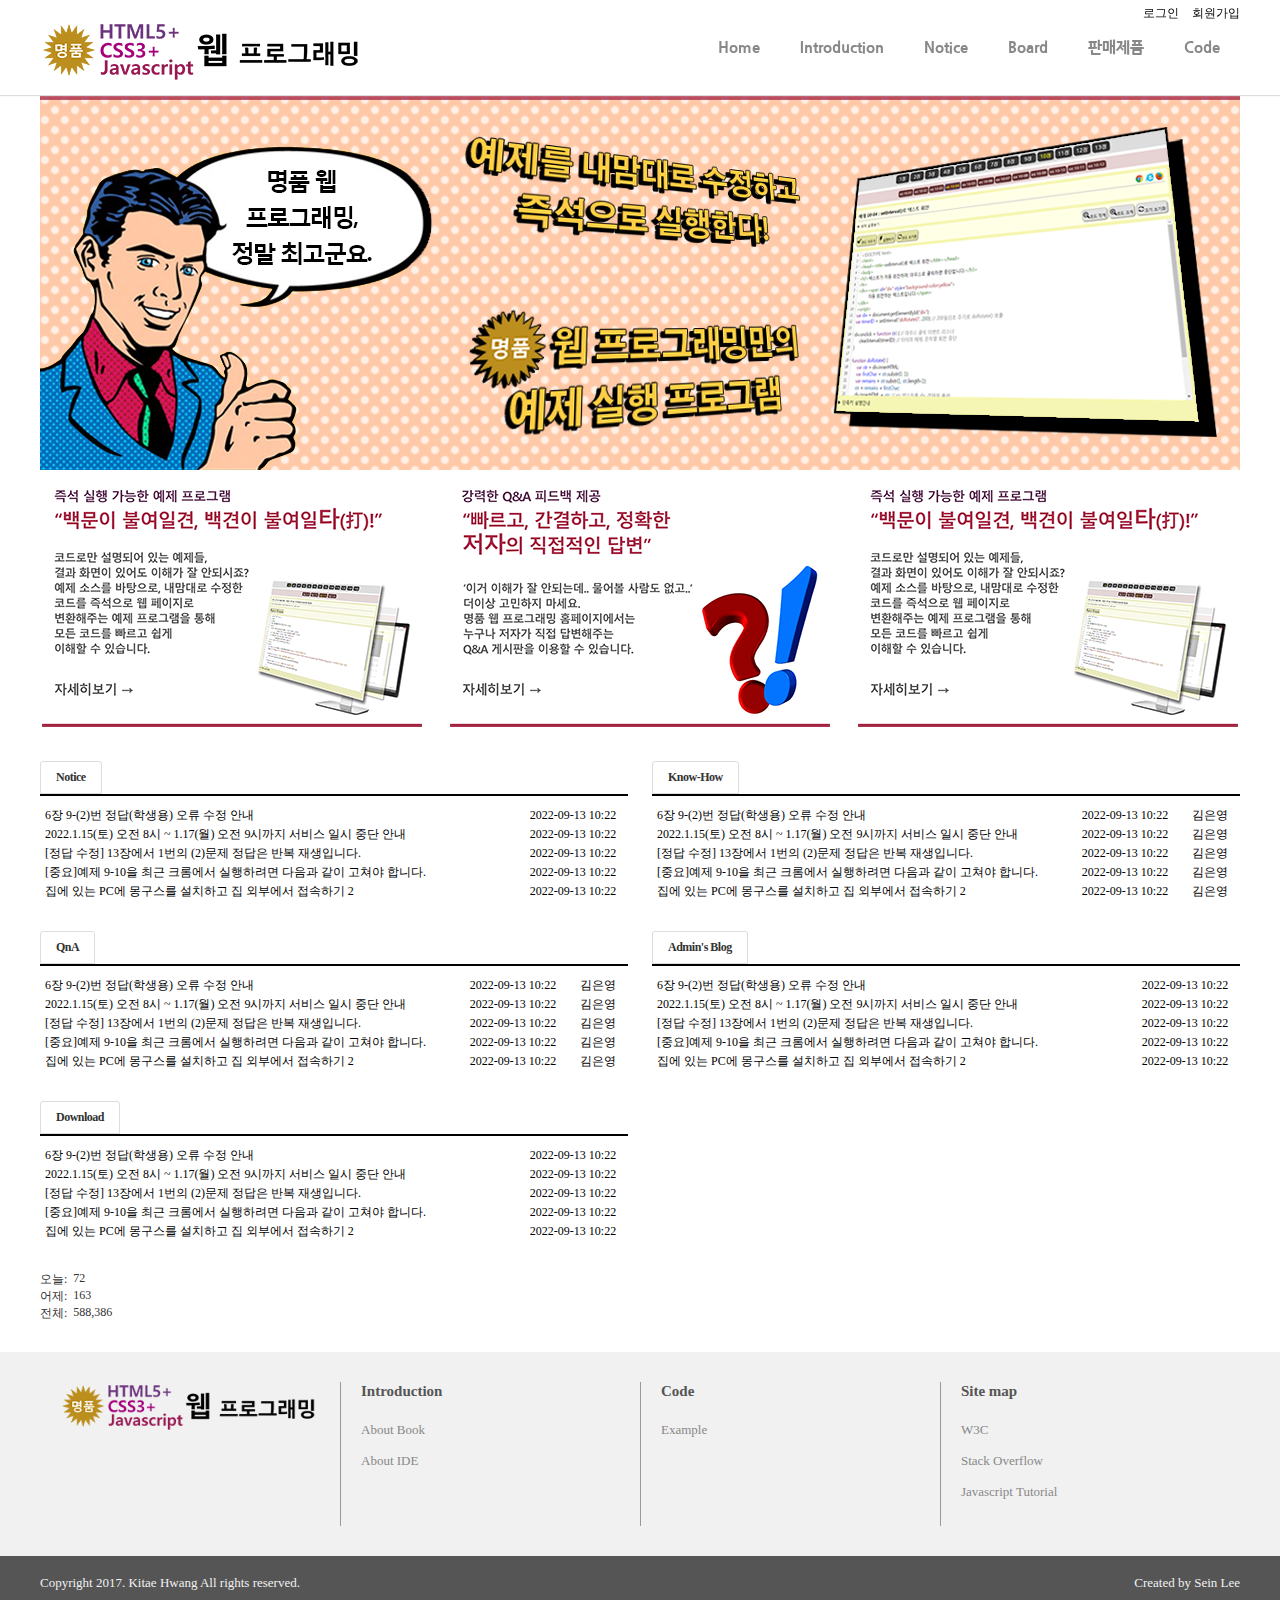
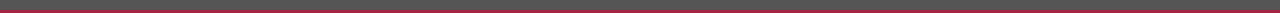
<file: index.html>
<!DOCTYPE html>
<html lang="ko">
<head>
    <meta charset="UTF-8">
    <meta name="viewport" content="width=device-width, initial-scale=1.0">
    <title>Document</title>
    <link rel="stylesheet" href="https://cdnjs.cloudflare.com/ajax/libs/font-awesome/6.4.2/css/all.min.css" integrity="sha512-z3gLpd7yknf1YoNbCzqRKc4qyor8gaKU1qmn+CShxbuBusANI9QpRohGBreCFkKxLhei6S9CQXFEbbKuqLg0DA==" crossorigin="anonymous" referrerpolicy="no-referrer" />
    <link rel="stylesheet" href="https://cdnjs.cloudflare.com/ajax/libs/animate.css/4.1.1/animate.min.css">
    <link rel="stylesheet" href="./css/index.css">
    <link rel="stylesheet" href="./css/rwd.css">
    <script src="https://cdnjs.cloudflare.com/ajax/libs/jquery/1.12.4/jquery.min.js" integrity="sha512-jGsMH83oKe9asCpkOVkBnUrDDTp8wl+adkB2D+//JtlxO4SrLoJdhbOysIFQJloQFD+C4Fl1rMsQZF76JjV0eQ==" crossorigin="anonymous" referrerpolicy="no-referrer"></script>
</head>
<body>
    
    <div class="header"></div>
    
    <section id="section" class="row">
        <article>
            <img src="./images/72c171c63822db2ffdc0c3903a0578d4.png" alt="">
        </article>
        <article class="cf">
            <div><img src="./images/하단링크3.png.png" alt=""></div>
            <div><img src="./images/하단링크2.png.png" alt=""></div>
            <div><img src="./images/하단링크3.png.png" alt=""></div>
        </article>
        <article>
            <ul class="cf">
                <li>
                    <h2><a href="#">Notice</a></h2>
                    <table>
                        <tbody>
                            <tr>
                                <td>6장 9-(2)번 정답(학생용) 오류 수정 안내</td>
                                <td>2022-09-13 10:22</td>
                            </tr>
                            <tr>
                                <td>2022.1.15(토) 오전 8시 ~ 1.17(월) 오전 9시까지 서비스 일시 중단 안내</td>
                                <td>2022-09-13 10:22</td>
                            </tr>
                            <tr>
                                <td>[정답 수정] 13장에서 1번의 (2)문제 정답은 반복 재생입니다.</td>
                                <td>2022-09-13 10:22</td>
                            </tr>
                            <tr>
                                <td>[중요]예제 9-10을 최근 크롬에서 실행하려면 다음과 같이 고쳐야 합니다.</td>
                                <td>2022-09-13 10:22</td>
                            </tr>
                            <tr>
                                <td>집에 있는 PC에 몽구스를 설치하고 집 외부에서 접속하기 2</td>
                                <td>2022-09-13 10:22</td>
                            </tr>
                        </tbody>
                    </table>
                </li>
                <li>
                    <h2><a href="#">Know-How</a></h2>
                    <table>
                        <tbody>
                            <tr>
                                <td>6장 9-(2)번 정답(학생용) 오류 수정 안내</td>
                                <td>2022-09-13 10:22</td>
                                <td>김은영</td>
                            </tr>
                            <tr>
                                <td>2022.1.15(토) 오전 8시 ~ 1.17(월) 오전 9시까지 서비스 일시 중단 안내</td>
                                <td>2022-09-13 10:22</td>
                                <td>김은영</td>
                            </tr>
                            <tr>
                                <td>[정답 수정] 13장에서 1번의 (2)문제 정답은 반복 재생입니다.</td>
                                <td>2022-09-13 10:22</td>
                                <td>김은영</td>
                            </tr>
                            <tr>
                                <td>[중요]예제 9-10을 최근 크롬에서 실행하려면 다음과 같이 고쳐야 합니다.</td>
                                <td>2022-09-13 10:22</td>
                                <td>김은영</td>
                            </tr>
                            <tr>
                                <td>집에 있는 PC에 몽구스를 설치하고 집 외부에서 접속하기 2</td>
                                <td>2022-09-13 10:22</td>
                                <td>김은영</td>
                            </tr>
                        </tbody>
                    </table>
                </li>
                <li>
                    <h2><a href="#">QnA</a></h2>
                    <table>
                        <tbody>
                            <tr>
                                <td>6장 9-(2)번 정답(학생용) 오류 수정 안내</td>
                                <td>2022-09-13 10:22</td>
                                <td>김은영</td>
                            </tr>
                            <tr>
                                <td>2022.1.15(토) 오전 8시 ~ 1.17(월) 오전 9시까지 서비스 일시 중단 안내</td>
                                <td>2022-09-13 10:22</td>
                                <td>김은영</td>
                            </tr>
                            <tr>
                                <td>[정답 수정] 13장에서 1번의 (2)문제 정답은 반복 재생입니다.</td>
                                <td>2022-09-13 10:22</td>
                                <td>김은영</td>
                            </tr>
                            <tr>
                                <td>[중요]예제 9-10을 최근 크롬에서 실행하려면 다음과 같이 고쳐야 합니다.</td>
                                <td>2022-09-13 10:22</td>
                                <td>김은영</td>
                            </tr>
                            <tr>
                                <td>집에 있는 PC에 몽구스를 설치하고 집 외부에서 접속하기 2</td>
                                <td>2022-09-13 10:22</td>
                                <td>김은영</td>
                            </tr>
                        </tbody>
                    </table>
                </li>
                <li>
                    <h2><a href="#">Admin's Blog</a></h2>
                    <table>
                        <tbody>
                            <tr>
                                <td>6장 9-(2)번 정답(학생용) 오류 수정 안내</td>
                                <td>2022-09-13 10:22</td>
                            </tr>
                            <tr>
                                <td>2022.1.15(토) 오전 8시 ~ 1.17(월) 오전 9시까지 서비스 일시 중단 안내</td>
                                <td>2022-09-13 10:22</td>
                            </tr>
                            <tr>
                                <td>[정답 수정] 13장에서 1번의 (2)문제 정답은 반복 재생입니다.</td>
                                <td>2022-09-13 10:22</td>
                            </tr>
                            <tr>
                                <td>[중요]예제 9-10을 최근 크롬에서 실행하려면 다음과 같이 고쳐야 합니다.</td>
                                <td>2022-09-13 10:22</td>
                            </tr>
                            <tr>
                                <td>집에 있는 PC에 몽구스를 설치하고 집 외부에서 접속하기 2</td>
                                <td>2022-09-13 10:22</td>
                            </tr>
                        </tbody>
                    </table>
                </li>
                <li>
                    <h2><a href="#">Download</a></h2>
                    <table>
                        <tbody>
                            <tr>
                                <td>6장 9-(2)번 정답(학생용) 오류 수정 안내</td>
                                <td>2022-09-13 10:22</td>
                            </tr>
                            <tr>
                                <td>2022.1.15(토) 오전 8시 ~ 1.17(월) 오전 9시까지 서비스 일시 중단 안내</td>
                                <td>2022-09-13 10:22</td>
                            </tr>
                            <tr>
                                <td>[정답 수정] 13장에서 1번의 (2)문제 정답은 반복 재생입니다.</td>
                                <td>2022-09-13 10:22</td>
                            </tr>
                            <tr>
                                <td>[중요]예제 9-10을 최근 크롬에서 실행하려면 다음과 같이 고쳐야 합니다.</td>
                                <td>2022-09-13 10:22</td>
                            </tr>
                            <tr>
                                <td>집에 있는 PC에 몽구스를 설치하고 집 외부에서 접속하기 2</td>
                                <td>2022-09-13 10:22</td>
                            </tr>
                        </tbody>
                    </table>
                </li>
            </ul>
        </article>
        <article>
            <dl class="cf">
                <dt>오늘:</dt>
                <dd>72</dd>
                <dt>어제:</dt>
                <dd>163</dd>
                <dt>전체:</dt>
                <dd>588,386</dd>
            </dl>
        </article>
    </section>

    <div class="footer"></div>

    <script src="./js/common.js"></script>

</body>
</html>
</file>
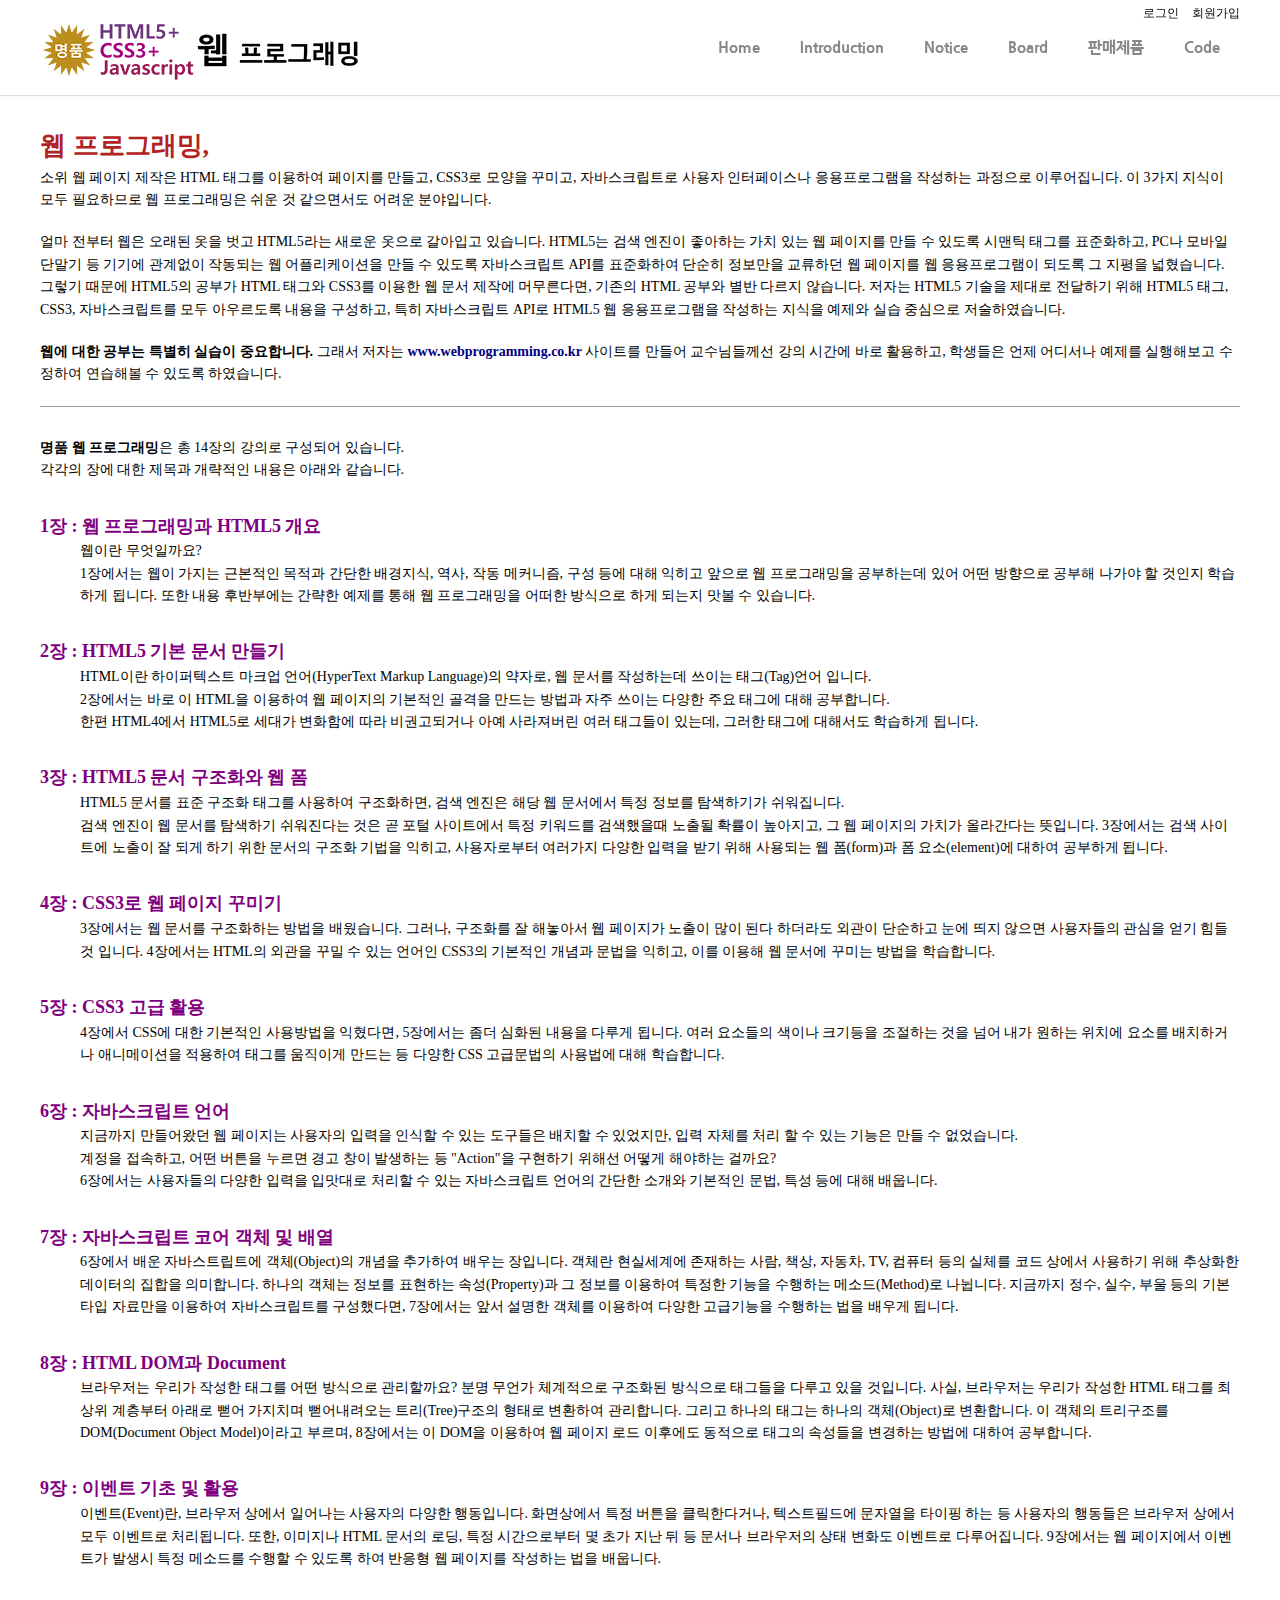
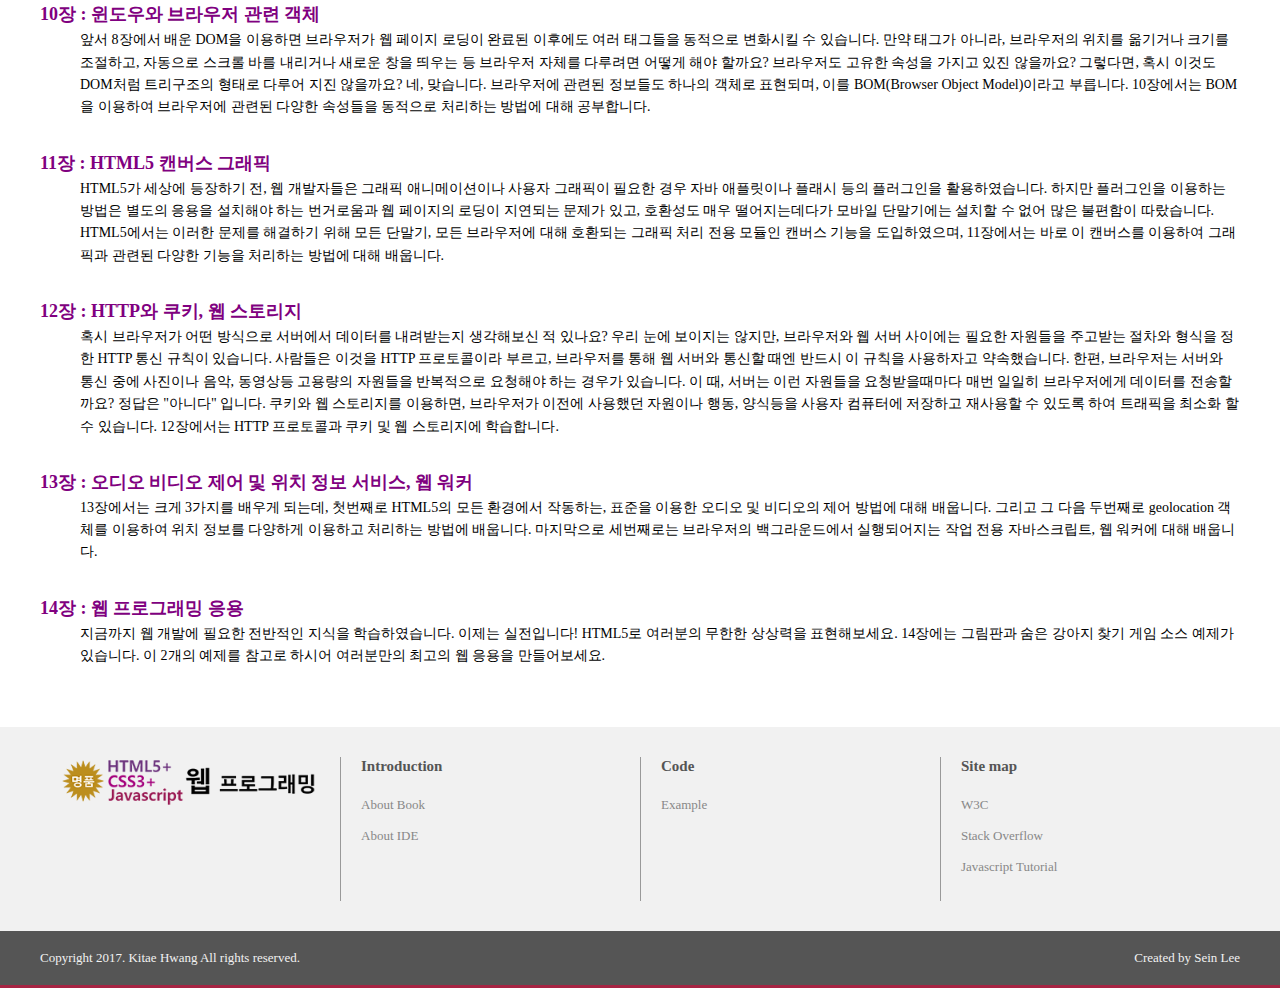
<file: aboutbook.html>
<!DOCTYPE html>
<html lang="ko">
<head>
    <meta charset="UTF-8">
    <meta name="viewport" content="width=device-width, initial-scale=1.0">
    <title>Document</title>
    <link rel="stylesheet" href="https://cdnjs.cloudflare.com/ajax/libs/font-awesome/6.4.2/css/all.min.css" integrity="sha512-z3gLpd7yknf1YoNbCzqRKc4qyor8gaKU1qmn+CShxbuBusANI9QpRohGBreCFkKxLhei6S9CQXFEbbKuqLg0DA==" crossorigin="anonymous" referrerpolicy="no-referrer" />
    <link rel="stylesheet" href="https://cdnjs.cloudflare.com/ajax/libs/animate.css/4.1.1/animate.min.css">
    <link rel="stylesheet" href="./css/index.css">
    <link rel="stylesheet" href="./css/rwd.css">
    <script src="https://cdnjs.cloudflare.com/ajax/libs/jquery/1.12.4/jquery.min.js" integrity="sha512-jGsMH83oKe9asCpkOVkBnUrDDTp8wl+adkB2D+//JtlxO4SrLoJdhbOysIFQJloQFD+C4Fl1rMsQZF76JjV0eQ==" crossorigin="anonymous" referrerpolicy="no-referrer"></script>
</head>
<body>
    
    <div class="header"></div>
    
    <section id="aboutbook" class="row">
        <article>
            <p>
                <strong>웹 프로그래밍,</strong>
            소위 웹 페이지 제작은 HTML 태그를 이용하여 페이지를 만들고, CSS3로 모양을 꾸미고, 자바스크립트로 사용자 인터페이스나 응용프로그램을 작성하는 과정으로 이루어집니다. 이 3가지 지식이 모두 필요하므로 웹 프로그래밍은 쉬운 것 같으면서도 어려운 분야입니다.
            </p>
            <p>
                얼마 전부터 웹은 오래된 옷을 벗고 HTML5라는 새로운 옷으로 갈아입고 있습니다.
                HTML5는 검색 엔진이 좋아하는 가치 있는 웹 페이지를 만들 수 있도록 시맨틱 태그를 표준화하고, PC나 모바일 단말기 등 기기에 관계없이 작동되는 웹 어플리케이션을 만들 수 있도록 자바스크립트 API를 표준화하여 단순히 정보만을 교류하던 웹 페이지를 웹 응용프로그램이 되도록 그 지평을 넓혔습니다. 그렇기 때문에 HTML5의 공부가 HTML 태그와 CSS3를 이용한 웹 문서 제작에 머무른다면, 기존의 HTML 공부와 별반 다르지 않습니다. 저자는 HTML5 기술을 제대로 전달하기 위해 HTML5 태그, CSS3, 자바스크립트를 모두 아우르도록 내용을 구성하고, 특히 자바스크립트 API로 HTML5 웹 응용프로그램을 작성하는 지식을 예제와 실습 중심으로 저술하였습니다.
            </p>
            <p>
                <strong>웹에 대한 공부는 특별히 실습이 중요합니다.</strong> 그래서 저자는 <span>www.webprogramming.co.kr</span> 사이트를 만들어 교수님들께선 강의 시간에 바로 활용하고, 학생들은 언제 어디서나 예제를 실행해보고 수정하여 연습해볼 수 있도록 하였습니다.
            </p>
        </article>
        <article>
            <p>
                <strong>명품 웹 프로그래밍</strong>은 총 14장의 강의로 구성되어 있습니다.<br>
                각각의 장에 대한 제목과 개략적인 내용은 아래와 같습니다.
            </p>
            <div>
                <div class="content">
                    <h2>1장 : 웹 프로그래밍과 HTML5 개요</h2>
                    <p><span>웹이란 무엇일까요?</span>
                        1장에서는 웹이 가지는 근본적인 목적과 간단한 배경지식, 역사, 작동 메커니즘, 구성 등에 대해 익히고 앞으로 웹 프로그래밍을 공부하는데 있어 어떤 방향으로 공부해 나가야 할 것인지 학습하게 됩니다. 또한 내용 후반부에는 간략한 예제를 통해 웹 프로그래밍을 어떠한 방식으로 하게 되는지 맛볼 수 있습니다.
                    </p>
                </div>
                <div class="content">
                    <h2>2장 : HTML5 기본 문서 만들기</h2>
                    <p><span>HTML이란 하이퍼텍스트 마크업 언어(HyperText Markup Language)의 약자로, 웹 문서를 작성하는데 쓰이는 태그(Tag)언어 입니다.</span>
                        <span>2장에서는 바로 이 HTML을 이용하여 웹 페이지의 기본적인 골격을 만드는 방법과 자주 쓰이는 다양한 주요 태그에 대해 공부합니다.</span>
                        한편 HTML4에서 HTML5로 세대가 변화함에 따라 비권고되거나 아예 사라져버린 여러 태그들이 있는데, 그러한 태그에 대해서도 학습하게 됩니다.
                    </p>
                </div>
                <div class="content">
                    <h2>3장 : HTML5 문서 구조화와 웹 폼</h2>
                    <p><span>HTML5 문서를 표준 구조화 태그를 사용하여 구조화하면, 검색 엔진은 해당 웹 문서에서 특정 정보를 탐색하기가 쉬워집니다.</span>

                        검색 엔진이 웹 문서를 탐색하기 쉬워진다는 것은 곧 포털 사이트에서 특정 키워드를 검색했을때 노출될 확률이 높아지고, 그 웹 페이지의 가치가 올라간다는 뜻입니다. 3장에서는 검색 사이트에 노출이 잘 되게 하기 위한 문서의 구조화 기법을 익히고, 사용자로부터 여러가지 다양한 입력을 받기 위해 사용되는 웹 폼(form)과 폼 요소(element)에 대하여 공부하게 됩니다.</p>
                </div>
                <div class="content">
                    <h2>4장 : CSS3로 웹 페이지 꾸미기</h2>
                    <p>3장에서는 웹 문서를 구조화하는 방법을 배웠습니다. 그러나, 구조화를 잘 해놓아서 웹 페이지가 노출이 많이 된다 하더라도 외관이 단순하고 눈에 띄지 않으면 사용자들의 관심을 얻기 힘들 것 입니다. 4장에서는 HTML의 외관을 꾸밀 수 있는 언어인 CSS3의 기본적인 개념과 문법을 익히고, 이를 이용해 웹 문서에 꾸미는 방법을 학습합니다.</p>
                </div>
                <div class="content">
                    <h2>5장 : CSS3 고급 활용</h2>
                    <p>4장에서 CSS에 대한 기본적인 사용방법을 익혔다면, 5장에서는 좀더 심화된 내용을 다루게 됩니다. 여러 요소들의 색이나 크기등을 조절하는 것을 넘어 내가 원하는 위치에 요소를 배치하거나 애니메이션을 적용하여 태그를 움직이게 만드는 등 다양한 CSS 고급문법의 사용법에 대해 학습합니다.</p>
                </div>
                <div class="content">
                    <h2>6장 : 자바스크립트 언어</h2>
                    <p><span>지금까지 만들어왔던 웹 페이지는 사용자의 입력을 인식할 수 있는 도구들은 배치할 수 있었지만, 입력 자체를 처리 할 수 있는 기능은 만들 수 없었습니다.</span>

                        <span>계정을 접속하고, 어떤 버튼을 누르면 경고 창이 발생하는 등 "Action"을 구현하기 위해선 어떻게 해야하는 걸까요?</span>
                        
                        6장에서는 사용자들의 다양한 입력을 입맛대로 처리할 수 있는 자바스크립트 언어의 간단한 소개와 기본적인 문법, 특성 등에 대해 배웁니다.</p>
                </div>
                <div class="content">
                    <h2>7장 : 자바스크립트 코어 객체 및 배열</h2>
                    <p>6장에서 배운 자바스트립트에 객체(Object)의 개념을 추가하여 배우는 장입니다. 객체란 현실세계에 존재하는 사람, 책상, 자동차, TV, 컴퓨터 등의 실체를 코드 상에서 사용하기 위해 추상화한 데이터의 집합을 의미합니다. 하나의 객체는 정보를 표현하는 속성(Property)과 그 정보를 이용하여 특정한 기능을 수행하는 메소드(Method)로 나뉩니다. 지금까지 정수, 실수, 부울 등의 기본 타입 자료만을 이용하여 자바스크립트를 구성했다면, 7장에서는 앞서 설명한 객체를 이용하여 다양한 고급기능을 수행하는 법을 배우게 됩니다.</p>
                </div>
                <div class="content">
                    <h2>8장 : HTML DOM과 Document</h2>
                    <p>브라우저는 우리가 작성한 태그를 어떤 방식으로 관리할까요? 분명 무언가 체계적으로 구조화된 방식으로 태그들을 다루고 있을 것입니다. 사실, 브라우저는 우리가 작성한 HTML 태그를 최상위 계층부터 아래로 뻗어 가지치며 뻗어내려오는 트리(Tree)구조의 형태로 변환하여 관리합니다. 그리고 하나의 태그는 하나의 객체(Object)로 변환합니다. 이 객체의 트리구조를 DOM(Document Object Model)이라고 부르며, 8장에서는 이 DOM을 이용하여 웹 페이지 로드 이후에도 동적으로 태그의 속성들을 변경하는 방법에 대하여 공부합니다.</p>
                </div>
                <div class="content">
                    <h2>9장 : 이벤트 기초 및 활용</h2>
                    <p>이벤트(Event)란, 브라우저 상에서 일어나는 사용자의 다양한 행동입니다. 화면상에서 특정 버튼을 클릭한다거나, 텍스트필드에 문자열을 타이핑 하는 등 사용자의 행동들은 브라우저 상에서 모두 이벤트로 처리됩니다. 또한, 이미지나 HTML 문서의 로딩, 특정 시간으로부터 몇 초가 지난 뒤 등 문서나 브라우저의 상태 변화도 이벤트로 다루어집니다. 9장에서는 웹 페이지에서 이벤트가 발생시 특정 메소드를 수행할 수 있도록 하여 반응형 웹 페이지를 작성하는 법을 배웁니다.</p>
                </div>
                <div class="content">
                    <h2>10장 : 윈도우와 브라우저 관련 객체</h2>
                    <p>앞서 8장에서 배운 DOM을 이용하면 브라우저가 웹 페이지 로딩이 완료된 이후에도 여러 태그들을 동적으로 변화시킬 수 있습니다. 만약 태그가 아니라, 브라우저의 위치를 옮기거나 크기를 조절하고, 자동으로 스크롤 바를 내리거나 새로운 창을 띄우는 등 브라우저 자체를 다루려면 어떻게 해야 할까요? 브라우저도 고유한 속성을 가지고 있진 않을까요? 그렇다면, 혹시 이것도 DOM처럼 트리구조의 형태로 다루어 지진 않을까요? 네, 맞습니다. 브라우저에 관련된 정보들도 하나의 객체로 표현되며, 이를 BOM(Browser Object Model)이라고 부릅니다. 10장에서는 BOM을 이용하여 브라우저에 관련된 다양한 속성들을 동적으로 처리하는 방법에 대해 공부합니다.</p>
                </div>
                <div class="content">
                    <h2>11장 : HTML5 캔버스 그래픽</h2>
                    <p>HTML5가 세상에 등장하기 전, 웹 개발자들은 그래픽 애니메이션이나 사용자 그래픽이 필요한 경우 자바 애플릿이나 플래시 등의 플러그인을 활용하였습니다. 하지만 플러그인을 이용하는 방법은 별도의 응용을 설치해야 하는 번거로움과 웹 페이지의 로딩이 지연되는 문제가 있고, 호환성도 매우 떨어지는데다가 모바일 단말기에는 설치할 수 없어 많은 불편함이 따랐습니다. HTML5에서는 이러한 문제를 해결하기 위해 모든 단말기, 모든 브라우저에 대해 호환되는 그래픽 처리 전용 모듈인 캔버스 기능을 도입하였으며, 11장에서는 바로 이 캔버스를 이용하여 그래픽과 관련된 다양한 기능을 처리하는 방법에 대해 배웁니다.</p>
                </div>
                <div class="content">
                    <h2>12장 : HTTP와 쿠키, 웹 스토리지</h2>
                    <p>혹시 브라우저가 어떤 방식으로 서버에서 데이터를 내려받는지 생각해보신 적 있나요? 우리 눈에 보이지는 않지만, 브라우저와 웹 서버 사이에는 필요한 자원들을 주고받는 절차와 형식을 정한 HTTP 통신 규칙이 있습니다. 사람들은 이것을 HTTP 프로토콜이라 부르고, 브라우저를 통해 웹 서버와 통신할 때엔 반드시 이 규칙을 사용하자고 약속했습니다. 한편, 브라우저는 서버와 통신 중에 사진이나 음악, 동영상등 고용량의 자원들을 반복적으로 요청해야 하는 경우가 있습니다. 이 때, 서버는 이런 자원들을 요청받을때마다 매번 일일히 브라우저에게 데이터를 전송할까요? 정답은 "아니다" 입니다. 쿠키와 웹 스토리지를 이용하면, 브라우저가 이전에 사용했던 자원이나 행동, 양식등을 사용자 컴퓨터에 저장하고 재사용할 수 있도록 하여 트래픽을 최소화 할 수 있습니다. 12장에서는 HTTP 프로토콜과 쿠키 및 웹 스토리지에 학습합니다.</p>
                </div>
                <div class="content">
                    <h2>13장 : 오디오 비디오 제어 및 위치 정보 서비스, 웹 워커</h2>
                    <p>13장에서는 크게 3가지를 배우게 되는데, 첫번째로 HTML5의 모든 환경에서 작동하는, 표준을 이용한 오디오 및 비디오의 제어 방법에 대해 배웁니다. 그리고 그 다음 두번째로 geolocation 객체를 이용하여 위치 정보를 다양하게 이용하고 처리하는 방법에 배웁니다. 마지막으로 세번째로는 브라우저의 백그라운드에서 실행되어지는 작업 전용 자바스크립트, 웹 워커에 대해 배웁니다.</p>
                </div>
                <div class="content">
                    <h2>14장 : 웹 프로그래밍 응용</h2>
                    <p>지금까지 웹 개발에 필요한 전반적인 지식을 학습하였습니다. 이제는 실전입니다! HTML5로 여러분의 무한한 상상력을 표현해보세요. 14장에는 그림판과 숨은 강아지 찾기 게임 소스 예제가 있습니다. 이 2개의 예제를 참고로 하시어 여러분만의 최고의 웹 응용을 만들어보세요.</p>
                </div>
            </div>
        </article>
    </section>

   <div class="footer"></div>
    
   <script src="./js/common.js"></script>
</body>
</html>
</file>
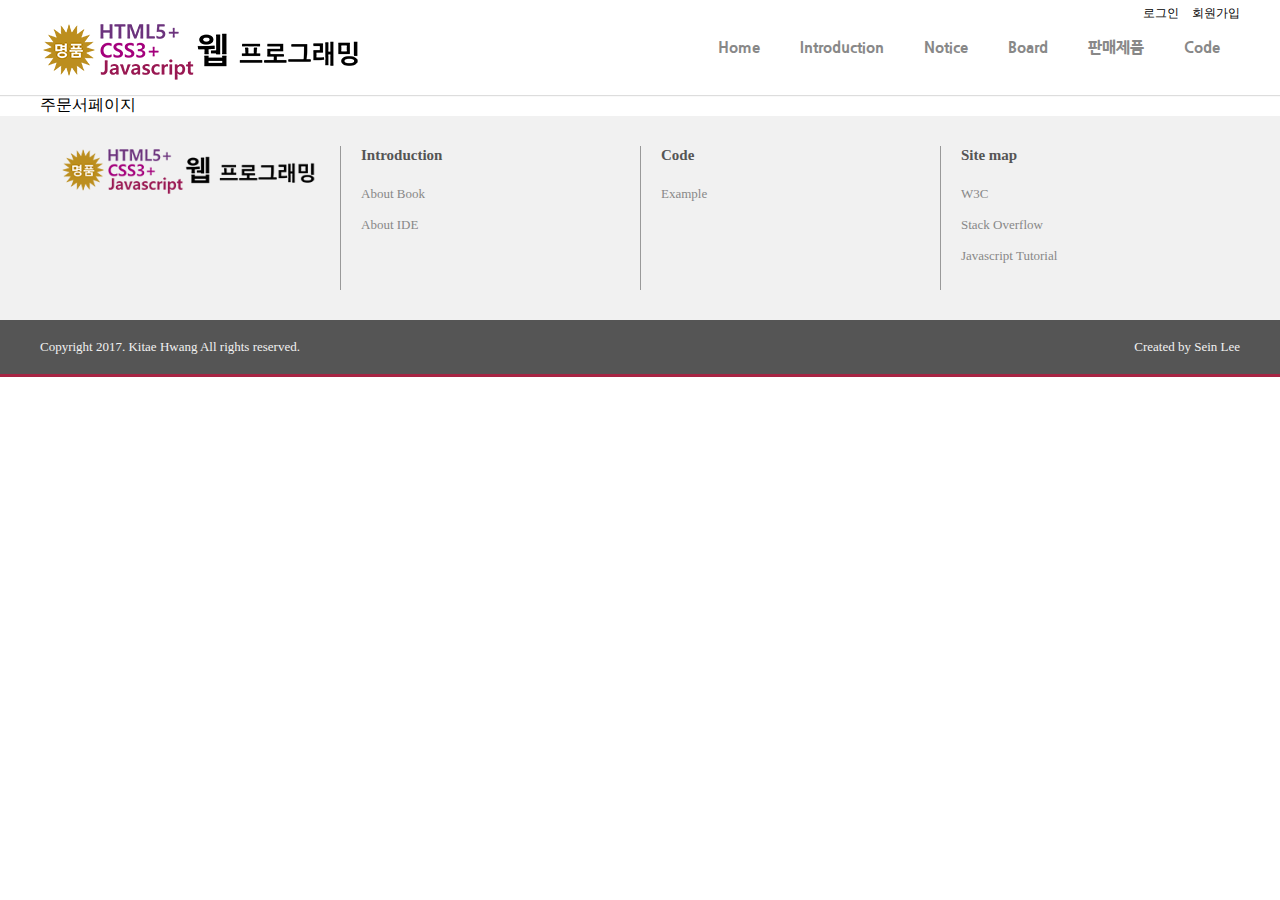
<file: buy.html>
<!DOCTYPE html>
<html lang="ko">
<head>
    <meta charset="UTF-8">
    <meta name="viewport" content="width=device-width, initial-scale=1.0">
    <title>Document</title>
    <link rel="stylesheet" href="https://cdnjs.cloudflare.com/ajax/libs/font-awesome/6.4.2/css/all.min.css" integrity="sha512-z3gLpd7yknf1YoNbCzqRKc4qyor8gaKU1qmn+CShxbuBusANI9QpRohGBreCFkKxLhei6S9CQXFEbbKuqLg0DA==" crossorigin="anonymous" referrerpolicy="no-referrer" />
    <link rel="stylesheet" href="https://cdnjs.cloudflare.com/ajax/libs/animate.css/4.1.1/animate.min.css">
    <link rel="stylesheet" href="./css/index.css">
    <link rel="stylesheet" href="./css/rwd.css">
    <script src="https://cdnjs.cloudflare.com/ajax/libs/jquery/1.12.4/jquery.min.js" integrity="sha512-jGsMH83oKe9asCpkOVkBnUrDDTp8wl+adkB2D+//JtlxO4SrLoJdhbOysIFQJloQFD+C4Fl1rMsQZF76JjV0eQ==" crossorigin="anonymous" referrerpolicy="no-referrer"></script>
</head>
<body>
    
    <div class="header"></div>

    <section class="buyBox row">
        주문서페이지
    </section>

    <div class="footer"></div>

    <script src="./js/common.js"></script>
    

</body>
</html>
</file>
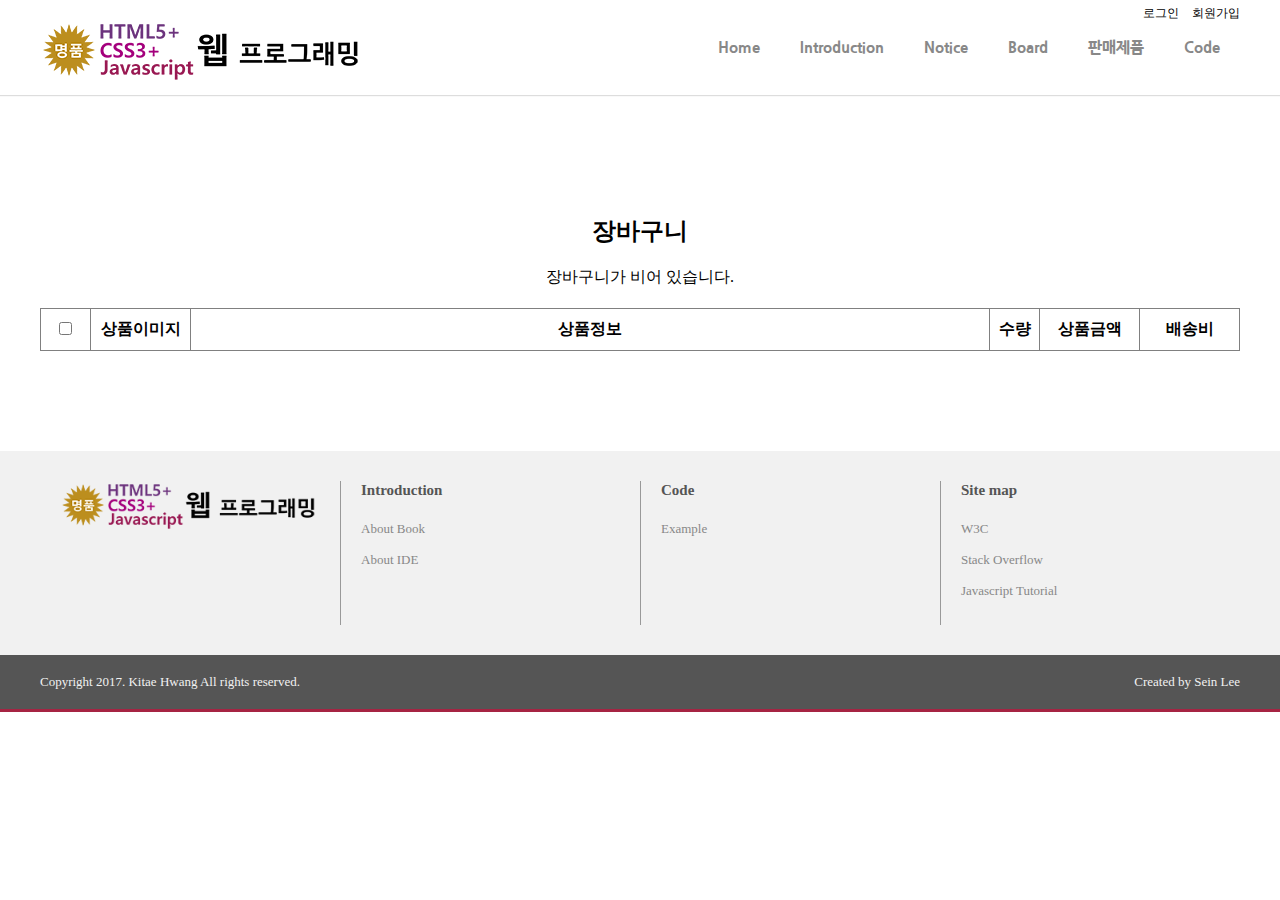
<file: cart.html>
<!DOCTYPE html>
<html lang="ko">
<head>
    <meta charset="UTF-8">
    <meta name="viewport" content="width=device-width, initial-scale=1.0">
    <title>Document</title>
    <link rel="stylesheet" href="https://cdnjs.cloudflare.com/ajax/libs/font-awesome/6.4.2/css/all.min.css" integrity="sha512-z3gLpd7yknf1YoNbCzqRKc4qyor8gaKU1qmn+CShxbuBusANI9QpRohGBreCFkKxLhei6S9CQXFEbbKuqLg0DA==" crossorigin="anonymous" referrerpolicy="no-referrer" />
    <link rel="stylesheet" href="https://cdnjs.cloudflare.com/ajax/libs/animate.css/4.1.1/animate.min.css">
    <link rel="stylesheet" href="./css/index.css">
    <link rel="stylesheet" href="./css/rwd.css">
    <script src="https://cdnjs.cloudflare.com/ajax/libs/jquery/1.12.4/jquery.min.js" integrity="sha512-jGsMH83oKe9asCpkOVkBnUrDDTp8wl+adkB2D+//JtlxO4SrLoJdhbOysIFQJloQFD+C4Fl1rMsQZF76JjV0eQ==" crossorigin="anonymous" referrerpolicy="no-referrer"></script>
</head>
<body>
    
    <div class="header"></div>

    <style>
        .cartBox { padding:100px 0; }
        .cartBox .cartInfo { text-align:center; margin:20px 0;  }
        .cartBox .cartInfo p { margin:20px 0 }
        .cartBox table col:nth-child(1) { width:50px }
        .cartBox table col:nth-child(2) { width:100px }
        .cartBox table col:nth-child(3) { width:auto }
        .cartBox table col:nth-child(4) { width:50px }
        .cartBox table col:nth-child(5) { width:100px }
        .cartBox table col:nth-child(6) { width:100px }
        .cartBox table thead th { padding:10px 0 }
        .cartBox table tbody td { padding:5px 0; text-align:center }
    </style>
    <section class="cartBox row">
        <div class="cartInfo">
            <h2>장바구니</h2>
            <p></p>
        </div>
        <table border="1">
            <colgroup>
                <col>
                <col>
                <col>
                <col>
                <col>
                <col>
            </colgroup>
            <thead>
                <tr>
                    <th><input type="checkbox"></th>
                    <th>상품이미지</th>
                    <th>상품정보</th>
                    <th>수량</th>
                    <th>상품금액</th>
                    <th>배송비</th>
                </tr>
            </thead>
        </table>
    </section>

    <div class="footer"></div>

    <script src="./js/common.js"></script>
    <script>
        let cartList = JSON.parse(localStorage.getItem("allItem"))
        let deliveryFee = 6000
        let trlist = "<tbody>"
        if (cartList) {
            cartList.forEach((value, index)=>{
                trlist += `<tr>`
                trlist += `<td><input type="checkbox"></td>`
                trlist += `<td><img src="./images/${value.photo}"></td>`
                trlist += `<td>${value.name}<br>${value.price}</td>`
                trlist += `<td>${value.quantity}</td>`
                trlist += `<td>${value.quantity*value.price}</td>`
                trlist += `<td>${deliveryFee}</td>`
                trlist += `</tr>`
            })
            trlist += `</tbody>`
            trlist += `<tfoot>`
            trlist += `<tr>`
            trlist += `<td colspan="6"></td>`
            trlist += `</tr>`
            trlist += `</tfoot>`    

            $('table tbody').remove()
            $('table tfoot').remove()
            $('table').append(trlist) 
        } else {
            $('.cartInfo p').text("장바구니가 비어 있습니다.")
        }
    </script>
    

</body>
</html>
</file>
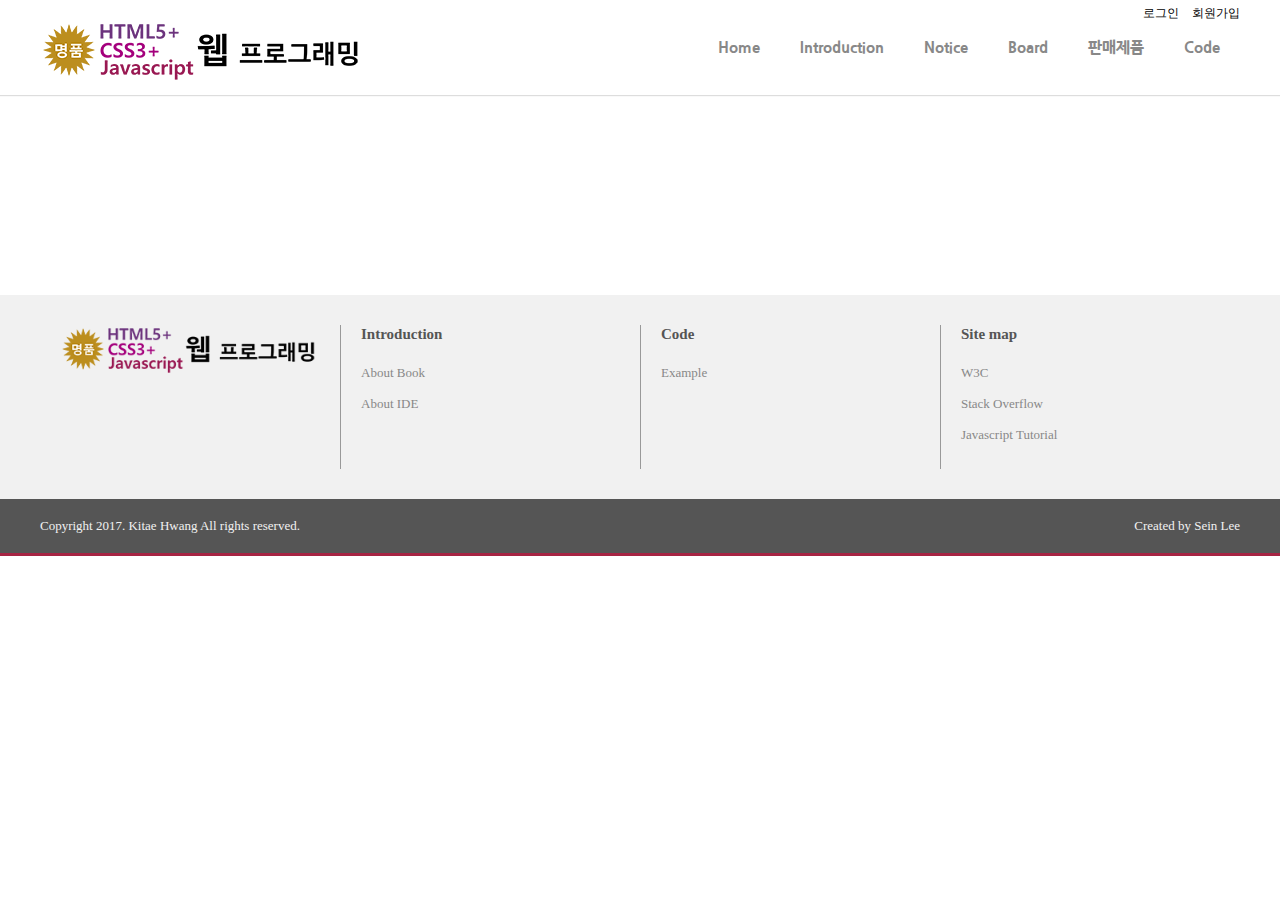
<file: detail.html>
<!DOCTYPE html>
<html lang="ko">
<head>
    <meta charset="UTF-8">
    <meta name="viewport" content="width=device-width, initial-scale=1.0">
    <title>Document</title>
    <link rel="stylesheet" href="https://cdnjs.cloudflare.com/ajax/libs/font-awesome/6.4.2/css/all.min.css" integrity="sha512-z3gLpd7yknf1YoNbCzqRKc4qyor8gaKU1qmn+CShxbuBusANI9QpRohGBreCFkKxLhei6S9CQXFEbbKuqLg0DA==" crossorigin="anonymous" referrerpolicy="no-referrer" />
    <link rel="stylesheet" href="https://cdnjs.cloudflare.com/ajax/libs/animate.css/4.1.1/animate.min.css">
    <link rel="stylesheet" href="./css/index.css">
    <link rel="stylesheet" href="./css/rwd.css">
    <script src="https://cdnjs.cloudflare.com/ajax/libs/jquery/1.12.4/jquery.min.js" integrity="sha512-jGsMH83oKe9asCpkOVkBnUrDDTp8wl+adkB2D+//JtlxO4SrLoJdhbOysIFQJloQFD+C4Fl1rMsQZF76JjV0eQ==" crossorigin="anonymous" referrerpolicy="no-referrer"></script>
</head>
<body>
    
    <div class="header"></div>
    
    <style>
        .detailBox { padding:100px 30px; }
        .infobox { display:flex; justify-content:center }
        .infobox .photo img { width:300px; margin-right:50px }
        .infobox .prdInfo table { width:auto }
        .infobox .prdInfo table col:nth-child(1) { width:100px }
        .infobox .prdInfo table col:nth-child(2) { width:auto }
        .infobox .prdInfo table td { padding:5px 0 }
        .infobox .prdInfo table tr:nth-child(4) input { display:none }
        .infobox .prdInfo table tr:nth-child(4) label { display:inline-block; 
            width:30px; text-align:center; 
            background:#999; color:#fff; 
            /* padding:5px 0; */
            height:30px; line-height:30px; 
            margin:0 5px; 
        }
        .infobox .prdInfo table tr:nth-child(4) input:checked + label {
            background:#000;
        }
        .infobox .prdInfo table tr:nth-child(5) select { width:150px; height:30px; border:1px solid #999 }
        .infobox .prdInfo .btn { margin-top:50px; text-align:center;  }
        .infobox .prdInfo .btn button { width:100px; padding:5px 0;  background:blue; color:#fff }
        .infobox .prdInfo .btn button:nth-child(2) { background:red }
        .infobox .qty__form button { width:30px; height:30px; }
        .infobox .qty__form input { width:50px; height:30px; text-align:center;}
    </style>

    <section class="detailBox row">
        <!-- <div class="infobox">
            <div class="photo">
                <img src="./images/4바 타탄 블레이저.jpg" alt="">
            </div>
            <div class="prdInfo">
                <table>
                    <colgroup>
                        <col>
                        <col>
                    </colgroup>
                    <tbody>
                        <tr>
                            <td>상품명 : </td>
                            <td>상품이름</td>
                        </tr>
                        <tr>
                            <td>가격 : </td>
                            <td>10000</td>
                        </tr>
                        <tr>
                            <td>상품설명 : </td>
                            <td>아라아라아라라라</td>
                        </tr>
                        <tr>
                            <td>사이즈 : </td>
                            <td>
                                <input type="radio" id="size1" name="size" value="S"><label for="size1">S</label>
                                <input type="radio" id="size2" name="size" value="M"><label for="size2">M</label>
                                <input type="radio" id="size3" name="size" value="L"><label for="size3">L</label>
                            </td>
                        </tr>
                        <tr>
                            <td>색상 : </td>
                            <td>
                                <select name="color" id="color">
                                    <option value="brown">brown</option>
                                    <option value="pink">pink</option>
                                </select>
                            </td>
                        </tr>
                    </tbody>
                </table>
                <div class="btn">
                    <a href="./cart.html">장바구니</a>
                    <a href="./buy.html">구매하기</a>
                </div>
            </div>
        </div> -->
    </section>

    <div class="footer"></div>

    <script src="./js/common.js"></script>
    <script>
       let temp = location.href.split("?")
       let detail = decodeURI(temp[1]).split("&")
       console.log(detail)
    //    <input type="radio" id="size1" name="size" value="S"><label for="size1">S</label>
       let option1 = detail[4].toUpperCase().split(",")
       let size = ""
       option1.forEach((value, index)=>{
           size += `<input type="radio" id="size${index}" name="size" value="${value}">`
           size += `<label for="size${index}">${value}</label>`
       })
       let option2 = detail[5].split(",")
       let color = `<select name="color" id="color">`
        color += `<option value="">색상선택</option>`
       option2.forEach(value=>color += `<option value="${value}">${value}</option>`)
       color += `</select>`
       let price = detail[1].toString().replace(/\B(?=(\d{3})+(?!\d))/g, ',')
       let infobox = `<div class="infobox">`
       infobox += `<div class="photo"><img src="./images/${detail[2]}" alt="${detail[0]}"></div>`
       infobox += `<form action="#" method="post" class="prdInfo">`
       infobox += `<table>`
       infobox += `<colgroup>`
       infobox += `<col><col>`
       infobox += `</colgroup>`
       infobox += `<tbody>`
       infobox += `<tr>`
       infobox += `<td>상품명 : </td>`
       infobox += `<td>${detail[0]}</td>`
       infobox += `</tr>`
       infobox += `<tr>`
       infobox += `<td>가격 : </td>`
       infobox += `<td>${price}</td>`
       infobox += `</tr>`
       infobox += `<tr>`
       infobox += `<td>요약설명 : </td>`
       infobox += `<td>${detail[3]}</td>`
       infobox += `</tr>`
       infobox += `<tr>`
       infobox += `<td>사이즈 : </td>`
       infobox += `<td>${size}</td>`
       infobox += `</tr>`
       infobox += `<tr>`
       infobox += `<td>색상 : </td>`
       infobox += `<td>${color}</td>`
       infobox += `</tr>`
       infobox += `<tr>`
       infobox += `<td>수량 : </td>`
       infobox += `<td>
                        <div class="qty__form">
                            <button type="button" class="qty__minus">-</button>
                            <input type="text" value="1" autocomplete="off" class="qty__input">
                            <button type="button" class="qty__plus">+</button>
                        </div>
                   </td>`
       infobox += `</tr>`
       infobox += `<tr>`
       infobox += `<td>금액 : </td>`
       infobox += `<td class="total">${price}</td>`
       infobox += `</tr>`
       infobox += `</tbody>`
       infobox += `</table>`
       infobox += `<div class="btn">`
       infobox += `<button type="submit" class="cart">장바구니</button>`
       infobox += `<button type="submit" class="buy">구매하기</button>`
       infobox += `</div>`
       infobox += `</form>`
       infobox += `</div>`
       $('.detailBox .infobox').remove()
       $('.detailBox').append(infobox)

       let quantity = 1;
       let total = 0;

        $('body').on('click', '.qty__plus', function(){
           quantity = $('.qty__input').val()
           if (quantity) {
              quantity = parseInt(quantity)
              $('.qty__input').val(++quantity)
              getTotal()
           } else {
              quantity = 1
              $('.qty__input').val(quantity)
              getTotal()
           }
           
        })
        $('body').on('click', '.qty__minus', function(){
           quantity = parseInt($('.qty__input').val())
           if (quantity>1) {
                $('.qty__input').val(--quantity)
                getTotal()
           } else {
                quantity = 1
                $('.qty__input').val(quantity)
                getTotal()
           }
        })
        $('body').on('keyup', '.qty__input', function(){
           quantity = $(this).val()
           if (quantity) {
                $(this).val(quantity)
                getTotal()
           } 
        })
        function getTotal(){
            total = quantity * detail[1]
            $('.total').text(total.toString().replace(/\B(?=(\d{3})+(?!\d))/g, ','))
        }

        $('body').on('submit', '.prdInfo', function(e){
            e.preventDefault()
            let btn_class = $(document.activeElement).attr('class');
            console.log(btn_class)
            
            let sizeValue = "";
            $('input[name="size"]').each(function(){
                if ($(this).prop('checked')) {
                    sizeValue = $(this).val()
                } 
            })
            if (!sizeValue) {
                alert("사이즈를 선택해 주세요.")
                return false;
            }

            let colorValue = $('select[name="color"]').val()
            if (!colorValue) {
                alert("색상을 선택하세요.")
                return false
            }

            let newItem = {
                name : detail[0],
                price : detail[1],
                photo : detail[2],
                size : sizeValue,
                color : colorValue,
                quantity : quantity
            }

            // console.log(newItem)
            // localStorage.setItem("item", JSON.stringify(newItem))
            let itemList = JSON.parse(localStorage.getItem("allItem"))
            if (itemList==null) {
                itemList = []
            }
            itemList.push(newItem)
            localStorage.setItem("allItem", JSON.stringify(itemList))

            if (btn_class=="cart") {
                location.href = "./cart.html"
            } else {
                location.href = "./buy.html"
            }
            
            
        })



    </script>

</body>
</html>
</file>
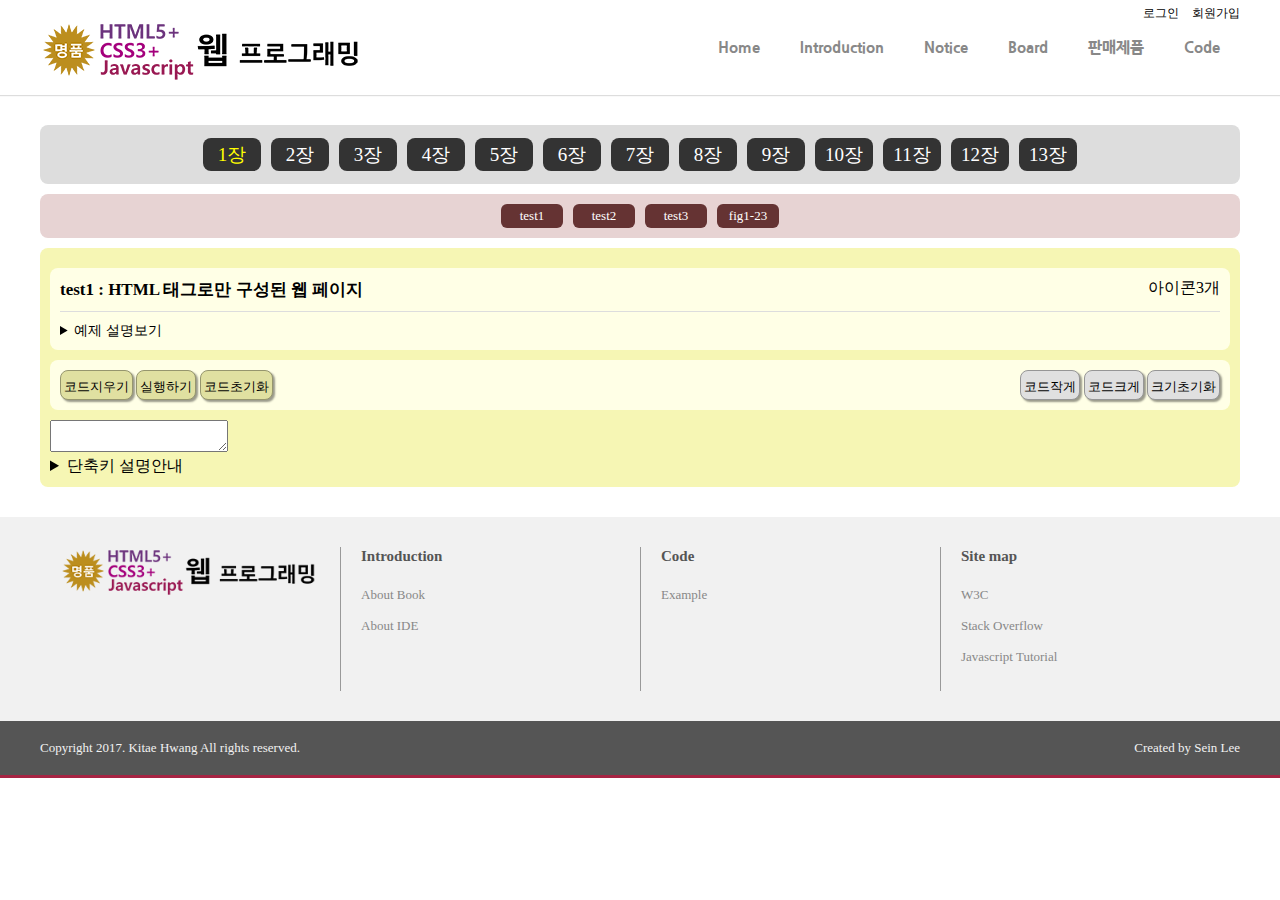
<file: example.html>
<!DOCTYPE html>
<html lang="ko">
<head>
    <meta charset="UTF-8">
    <meta name="viewport" content="width=device-width, initial-scale=1.0">
    <title>Document</title>
    <link rel="stylesheet" href="https://cdnjs.cloudflare.com/ajax/libs/font-awesome/6.4.2/css/all.min.css" integrity="sha512-z3gLpd7yknf1YoNbCzqRKc4qyor8gaKU1qmn+CShxbuBusANI9QpRohGBreCFkKxLhei6S9CQXFEbbKuqLg0DA==" crossorigin="anonymous" referrerpolicy="no-referrer" />
    <link rel="stylesheet" href="https://cdnjs.cloudflare.com/ajax/libs/animate.css/4.1.1/animate.min.css">
    <link rel="stylesheet" href="./css/index.css">
    <link rel="stylesheet" href="./css/rwd.css">
    <script src="https://cdnjs.cloudflare.com/ajax/libs/jquery/1.12.4/jquery.min.js" integrity="sha512-jGsMH83oKe9asCpkOVkBnUrDDTp8wl+adkB2D+//JtlxO4SrLoJdhbOysIFQJloQFD+C4Fl1rMsQZF76JjV0eQ==" crossorigin="anonymous" referrerpolicy="no-referrer"></script>
</head>
<body>
   
    <div class="header"></div>

    <section id="example" class="row">
        <ul class="chapter">
            <li class="active"><a href="#none">1장</a></li>
            <li><a href="#none">2장</a></li>
            <li><a href="#none">3장</a></li>
            <li><a href="#none">4장</a></li>
            <li><a href="#none">5장</a></li>
            <li><a href="#none">6장</a></li>
            <li><a href="#none">7장</a></li>
            <li><a href="#none">8장</a></li>
            <li><a href="#none">9장</a></li>
            <li><a href="#none">10장</a></li>
            <li><a href="#none">11장</a></li>
            <li><a href="#none">12장</a></li>
            <li><a href="#none">13장</a></li>
        </ul>
        <div class="subchapter">
            <ul class="active">
                <li><a href="#none">test1</a></li>
                <li><a href="#none">test2</a></li>
                <li><a href="#none">test3</a></li>
                <li><a href="#none">fig1-23</a></li>
            </ul>
            <ul>
                <li><a href="#none">test1</a></li>
                <li><a href="#none">test2</a></li>
                <li><a href="#none">test3</a></li>
                <li><a href="#none">fig1-23</a></li>
            </ul>
            <ul>
                <li><a href="#none">test1</a></li>
                <li><a href="#none">test2</a></li>
                <li><a href="#none">test3</a></li>
                <li><a href="#none">fig1-23</a></li>
            </ul>
            <ul>
                <li><a href="#none">test1</a></li>
                <li><a href="#none">test2</a></li>
                <li><a href="#none">test3</a></li>
                <li><a href="#none">fig1-23</a></li>
            </ul>
            <ul>
                <li><a href="#none">test1</a></li>
                <li><a href="#none">test2</a></li>
                <li><a href="#none">test3</a></li>
                <li><a href="#none">fig1-23</a></li>
            </ul>
            <ul>
                <li><a href="#none">test1</a></li>
                <li><a href="#none">test2</a></li>
                <li><a href="#none">test3</a></li>
                <li><a href="#none">fig1-23</a></li>
            </ul>
            <ul>
                <li><a href="#none">test1</a></li>
                <li><a href="#none">test2</a></li>
                <li><a href="#none">test3</a></li>
                <li><a href="#none">fig1-23</a></li>
            </ul>
            <ul>
                <li><a href="#none">test1</a></li>
                <li><a href="#none">test2</a></li>
                <li><a href="#none">test3</a></li>
                <li><a href="#none">fig1-23</a></li>
            </ul>
            <ul>
                <li><a href="#none">test1</a></li>
                <li><a href="#none">test2</a></li>
                <li><a href="#none">test3</a></li>
                <li><a href="#none">fig1-23</a></li>
            </ul>
            <ul>
                <li><a href="#none">test1</a></li>
                <li><a href="#none">test2</a></li>
                <li><a href="#none">test3</a></li>
                <li><a href="#none">fig1-23</a></li>
            </ul>
            <ul>
                <li><a href="#none">test1</a></li>
                <li><a href="#none">test2</a></li>
                <li><a href="#none">test3</a></li>
                <li><a href="#none">fig1-23</a></li>
            </ul>
            <ul>
                <li><a href="#none">test1</a></li>
                <li><a href="#none">test2</a></li>
                <li><a href="#none">test3</a></li>
                <li><a href="#none">fig1-23</a></li>
            </ul>
            <ul>
                <li><a href="#none">test1</a></li>
                <li><a href="#none">test2</a></li>
                <li><a href="#none">test3</a></li>
                <li><a href="#none">fig1-23</a></li>
            </ul>
        </div>
        <div class="chapterContent">
            <div id="contentBox">
                <div class="contentList active">
                    <div class="content active">
                        <div class="title">
                            <div class="cf">
                                <h2>test1 : HTML 태그로만 구성된 웹 페이지</h2>
                                <div class="icon">아이콘3개</div>
                            </div>
                            <details>
                                <summary>예제 설명보기</summary>
                                <span>
                                    문서의 구조와 내용만 담겨 있다.
                                </span>
                            </details>
                        </div>
                        <div class="buttons cf">
                            <div>
                                <button type="button">코드지우기</button>
                                <button type="button">실행하기</button>
                                <button type="button">코드초기화</button>
                            </div>
                            <div>
                                <button type="button">코드작게</button>
                                <button type="button">코드크게</button>
                                <button type="button">크기초기화</button>
                            </div>
                        </div>
                        <div class="code"><textarea class="codemirror-textarea"></textarea></div>
                    </div>
                    <div class="content">
                        <div class="title">
                            <div class="cf">
                                <h2>test1 : HTML 태그로만 구성된 웹 페이지</h2>
                                <div class="icon">아이콘3개</div>
                            </div>
                            <details>
                                <summary>예제 설명보기</summary>
                                <span>
                                    문서의 구조와 내용만 담겨 있다.
                                </span>
                            </details>
                        </div>
                        <div class="buttons cf">
                            <div>
                                <button type="button">코드지우기</button>
                                <button type="button">실행하기</button>
                                <button type="button">코드초기화</button>
                            </div>
                            <div>
                                <button type="button">코드작게</button>
                                <button type="button">코드크게</button>
                                <button type="button">크기초기화</button>
                            </div>
                        </div>
                        <div class="code">잠깐보류</div>
                    </div>
                    <div class="content">
                        <div class="title">
                            <div class="cf">
                                <h2>test1 : HTML 태그로만 구성된 웹 페이지</h2>
                                <div class="icon">아이콘3개</div>
                            </div>
                            <details>
                                <summary>예제 설명보기</summary>
                                <span>
                                    문서의 구조와 내용만 담겨 있다.
                                </span>
                            </details>
                        </div>
                        <div class="buttons cf">
                            <div>
                                <button type="button">코드지우기</button>
                                <button type="button">실행하기</button>
                                <button type="button">코드초기화</button>
                            </div>
                            <div>
                                <button type="button">코드작게</button>
                                <button type="button">코드크게</button>
                                <button type="button">크기초기화</button>
                            </div>
                        </div>
                        <div class="code">잠깐보류</div>
                    </div>
                    <div class="content">
                        <div class="title">
                            <div class="cf">
                                <h2>test1 : HTML 태그로만 구성된 웹 페이지</h2>
                                <div class="icon">아이콘3개</div>
                            </div>
                            <details>
                                <summary>예제 설명보기</summary>
                                <span>
                                    문서의 구조와 내용만 담겨 있다.
                                </span>
                            </details>
                        </div>
                        <div class="buttons cf">
                            <div>
                                <button type="button">코드지우기</button>
                                <button type="button">실행하기</button>
                                <button type="button">코드초기화</button>
                            </div>
                            <div>
                                <button type="button">코드작게</button>
                                <button type="button">코드크게</button>
                                <button type="button">크기초기화</button>
                            </div>
                        </div>
                        <div class="code">잠깐보류</div>
                    </div>
                </div>
            </div>
            <details>
                <summary>단축키 설명안내</summary>
                <span>
                    단축키 설명안내
                </span>
            </details>
        </div>
    </section>

    <div class="footer"></div>
    
    <script src="./js/common.js"></script>
</body>
</html>
</file>
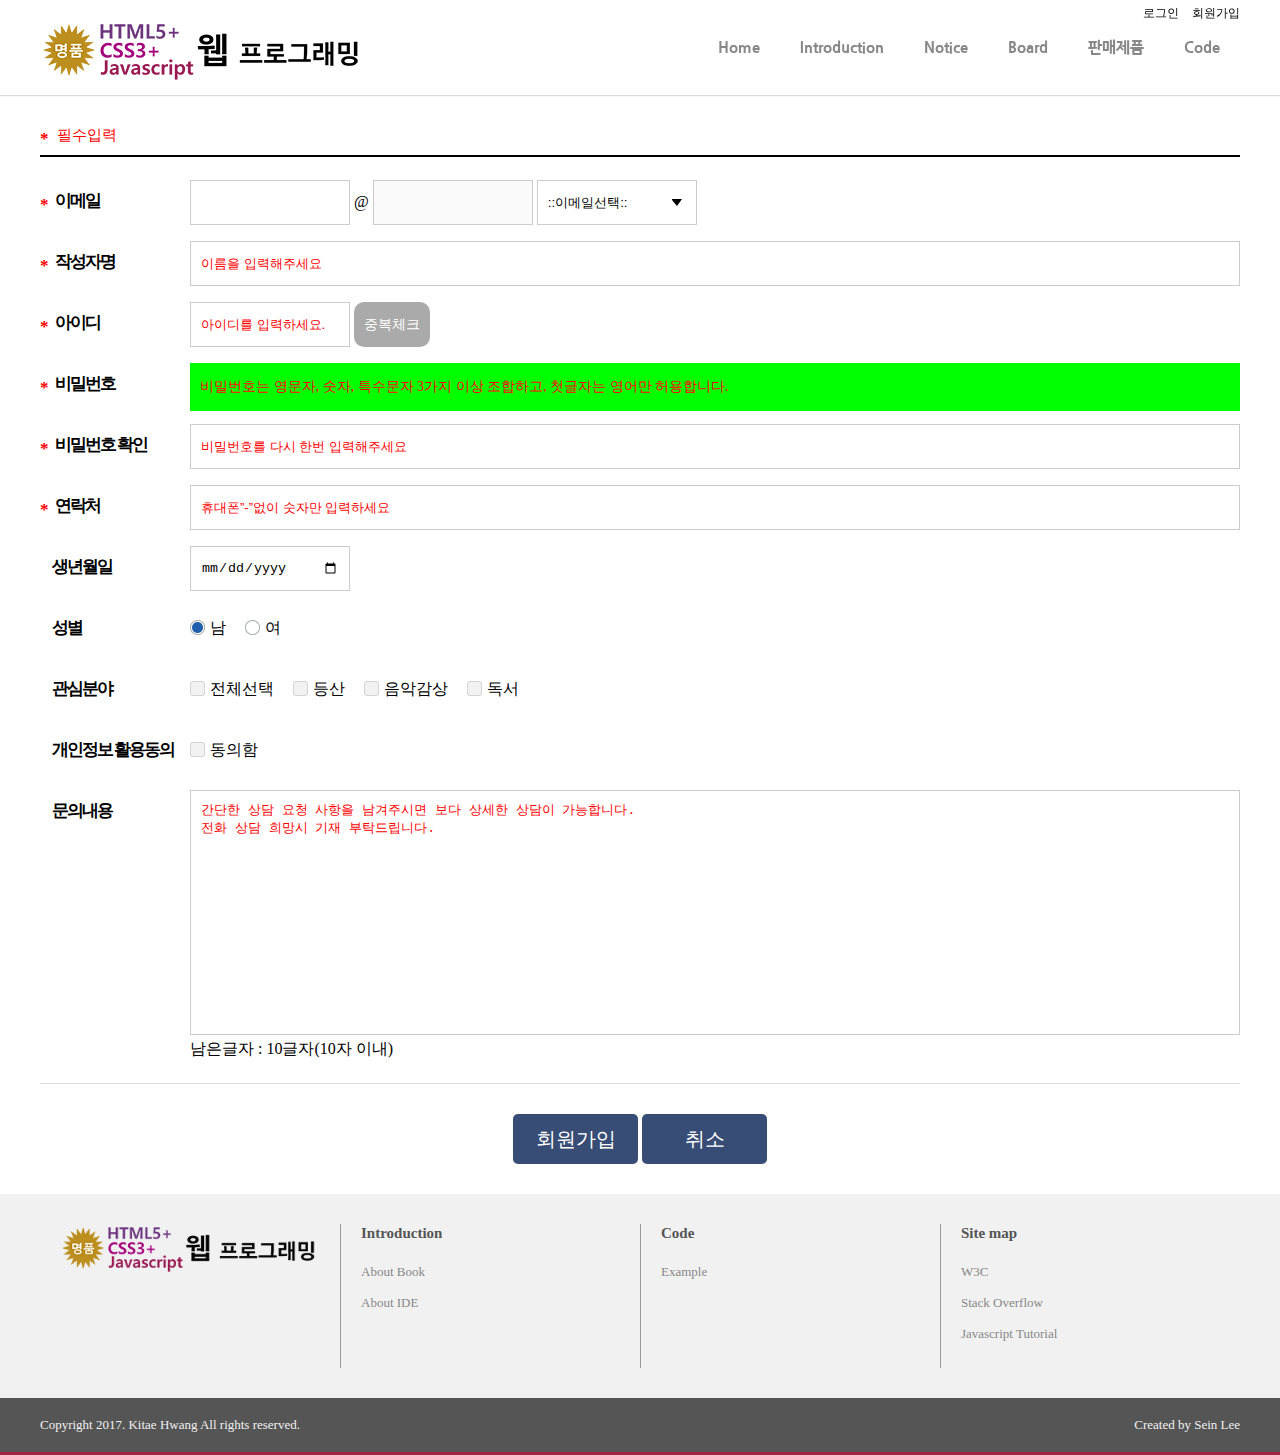
<file: join.html>
<!DOCTYPE html>
<html lang="ko">
<head>
    <meta charset="UTF-8">
    <meta name="viewport" content="width=device-width, initial-scale=1.0">
    <title>Document</title>
    <link rel="stylesheet" href="https://cdnjs.cloudflare.com/ajax/libs/font-awesome/6.4.2/css/all.min.css" integrity="sha512-z3gLpd7yknf1YoNbCzqRKc4qyor8gaKU1qmn+CShxbuBusANI9QpRohGBreCFkKxLhei6S9CQXFEbbKuqLg0DA==" crossorigin="anonymous" referrerpolicy="no-referrer" />
    <link rel="stylesheet" href="https://cdnjs.cloudflare.com/ajax/libs/animate.css/4.1.1/animate.min.css">
    <link rel="stylesheet" href="./css/index.css">
    <link rel="stylesheet" href="./css/rwd.css">
    <script src="https://cdnjs.cloudflare.com/ajax/libs/jquery/1.12.4/jquery.min.js" integrity="sha512-jGsMH83oKe9asCpkOVkBnUrDDTp8wl+adkB2D+//JtlxO4SrLoJdhbOysIFQJloQFD+C4Fl1rMsQZF76JjV0eQ==" crossorigin="anonymous" referrerpolicy="no-referrer"></script>
</head>
<body>
    
    <div class="header"></div>
    
    <section id="join" class="row">
        <form action="#" method="post" name="appForm" class="appForm" autocomplete="off">
            <fieldset>
                <legend>상담문의 입력 양식</legend>
                <p class="info_pilsoo pilsoo_item">필수입력</p>
                <ul class="app_list">
                    <li class="cf">
                        <label for="email_lbl" class="tit_lbl pilsoo_item">이메일</label>
                        <div class="app_content email_area cf">
                            <input required type="text" class="w160" id="email_lbl" title="이메일 주소" name="email_id" />
                            <span class="ico_space">@</span>
                            <input required type="text" class="w160" title="이메일 제공업체 입력" name="email_domain" id="email_domain" disabled />										
                            <select title="이메일 제공업체 목록" id="email_list">
                                <option value="title">::이메일선택::</option>
                                <option value="self">직접입력</option>
                                <option value="naver.com">naver.com</option>
                                <option value="hanmail.net">hanmail.net</option>
                            </select>
                        </div>
                    </li>
                    <li class="cf">
                        <label for="name_lbl" class="tit_lbl pilsoo_item">작성자명</label>
                        <div class="app_content"><input type="text" class="w100p" id="name_lbl" name="irum" placeholder="이름을 입력해주세요"/></div>
                    </li>
                    <li class="cf">
                        <label for="userid" class="tit_lbl pilsoo_item">아이디</label>
                        <div class="app_content">
                            <input type="text" id="userid" placeholder="아이디를 입력하세요." class="w160">
                            <a href="#" class="idcheck">중복체크</a>
                        </div>
                    </li>
                    <li class="cf">
                        <label for="pwd_lbl" class="tit_lbl pilsoo_item">비밀번호</label>
                        <div id="pwdarea" class="app_content">
                            <input type="password" class="w100p" id="pwd_lbl" name="pwd" />
                            <p class="pwdhint">비밀번호는 영문자, 숫자, 특수문자 3가지 이상 조합하고, 첫글자는 영어만 허용합니다.</p>
                        </div>
                    </li>
                    <li class="cf">
                        <label for="pwd2_lbl" class="tit_lbl pilsoo_item">비밀번호 확인</label>
                        <div class="app_content"><input type="password" class="w100p" id="pwd2_lbl" placeholder="비밀번호를 다시 한번 입력해주세요"/></div>
                    </li>
                    <li class="cf">
                        <label for="phone_lbl" class="tit_lbl pilsoo_item">연락처</label>
                        <div class="app_content"><input type="text" class="w100p" id="phone_lbl" name="phone" placeholder="휴대폰”-”없이 숫자만 입력하세요"/></div>
                    </li>
                    <li class="cf">
                        <label for="birthday" class="tit_lbl nopilsoo">생년월일</label>
                        <div class="app_content"><input type="date" class="w160" id="birthday" name="birthday"></div>
                    </li>
                    <li class="cf">
                        <span class="tit_lbl nopilsoo">성별</span>
                        <div class="app_content radio_area">
                            <input type="radio" class="css-radio" id="mmm_lbl" name="gender" value="m" checked><label for="mmm_lbl">남</label>
                            <input type="radio" class="css-radio" id="www_lbl" name="gender" value="w"><label for="www_lbl">여</label>
                        </div>
                    </li>
                    <li class="cf">
                        <span class="tit_lbl nopilsoo">관심분야</span>
                        <div id="hobbyarea" class="app_content checkbox_area">
                            <input type="checkbox" class="css-checkbox" id="hobby_all"><label for="hobby_all">전체선택</label>
                            <input type="checkbox" class="css-checkbox" id="hobby1" name="mountain"><label for="hobby1">등산</label>
                            <input type="checkbox" class="css-checkbox" id="hobby2" name="music"><label for="hobby2">음악감상</label>
                            <input type="checkbox" class="css-checkbox" id="hobby3" name="reading"><label for="hobby3">독서</label>
                        </div>
                    </li>
                    <li class="cf">
                        <span class="tit_lbl nopilsoo">개인정보 활용동의</span>
                        <div class="app_content checkbox_area">
                            <input type="checkbox" class="css-checkbox" id="agree_lbl" name="agree" value="yes"><label for="agree_lbl">동의함</label>
                        </div>
                    </li>
                    <li class="cf">
                        <label for="content_lbl" class="tit_lbl nopilsoo">문의내용</label>
                        <div class="app_content">
                            <textarea id="content_lbl" placeholder="간단한 상담 요청 사항을 남겨주시면 보다 상세한 상담이 가능합니다.&#13;&#10;전화 상담 희망시 기재 부탁드립니다." name="memo" maxlength="10"></textarea>
                            <p class="remain">남은글자 : <span>10</span>글자(10자 이내)</p>	
                        </div>
                    </li>
                </ul>
            </fieldset>
            <p class="btn_line">
                <button type="submit" class="btn">회원가입</button>
                <button type="reset" class="btn">취소</button>
            </p>
        </form>
    </section>

    <div class="footer"></div>

    <script src="./js/common.js"></script>
</body>
</html>
</file>
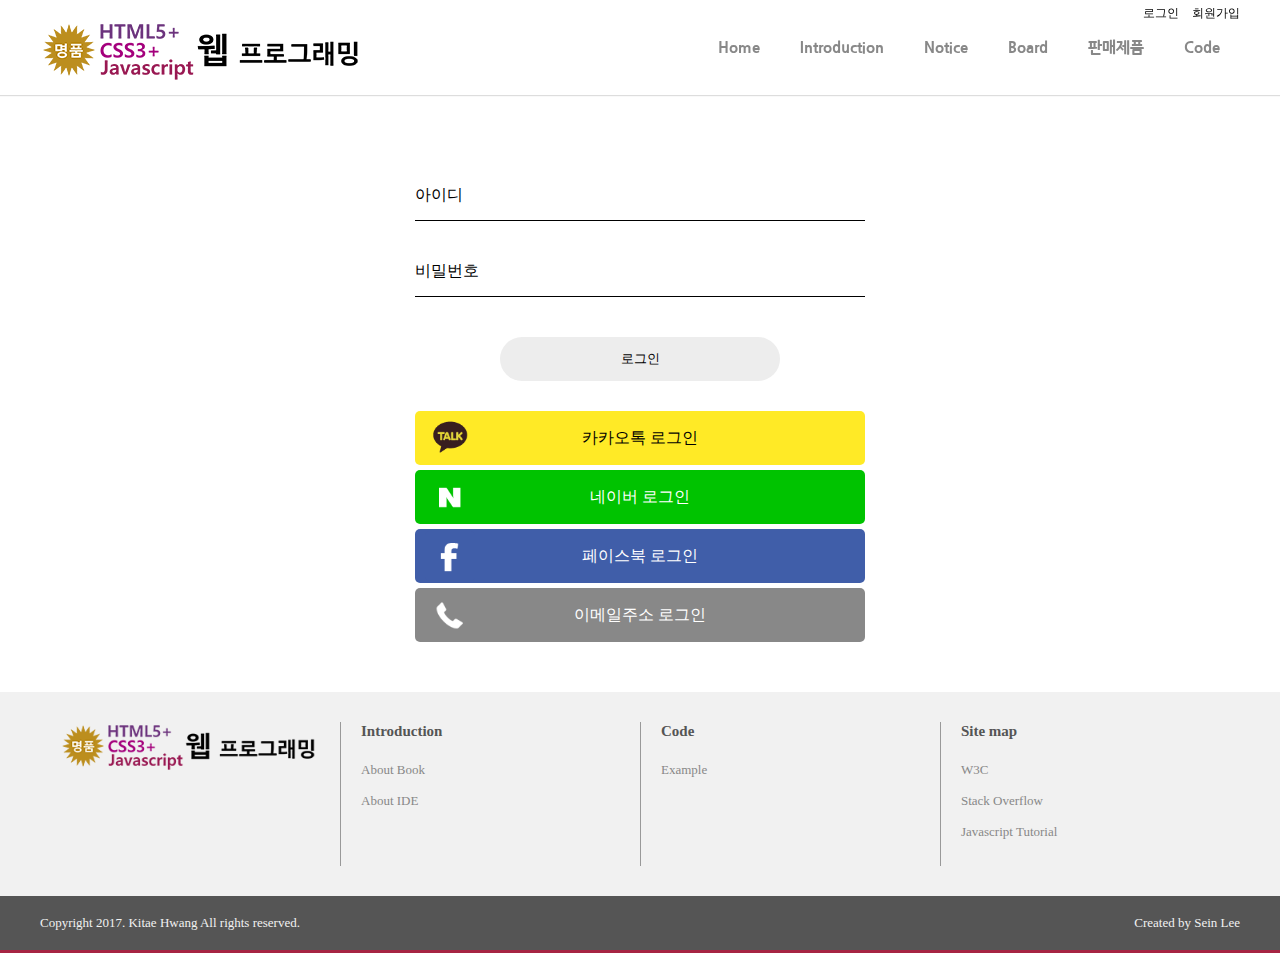
<file: login.html>
<!DOCTYPE html>
<html lang="ko">
<head>
    <meta charset="UTF-8">
    <meta name="viewport" content="width=device-width, initial-scale=1.0">
    <title>Document</title>
    <link rel="stylesheet" href="https://cdnjs.cloudflare.com/ajax/libs/font-awesome/6.4.2/css/all.min.css" integrity="sha512-z3gLpd7yknf1YoNbCzqRKc4qyor8gaKU1qmn+CShxbuBusANI9QpRohGBreCFkKxLhei6S9CQXFEbbKuqLg0DA==" crossorigin="anonymous" referrerpolicy="no-referrer" />
    <link rel="stylesheet" href="https://cdnjs.cloudflare.com/ajax/libs/animate.css/4.1.1/animate.min.css">
    <link rel="stylesheet" href="./css/index.css">
    <link rel="stylesheet" href="./css/rwd.css">
    <script src="https://cdnjs.cloudflare.com/ajax/libs/jquery/1.12.4/jquery.min.js" integrity="sha512-jGsMH83oKe9asCpkOVkBnUrDDTp8wl+adkB2D+//JtlxO4SrLoJdhbOysIFQJloQFD+C4Fl1rMsQZF76JjV0eQ==" crossorigin="anonymous" referrerpolicy="no-referrer"></script>
</head>
<body>
    
   <div class="header"></div>
    
    <section id="login" class="row">
        <div class="loginbox">
            <form action="#" method="post">
                <fieldset>
                    <legend>로그인폼</legend>
                    <div>
                        <p>
                            <label for="userid">아이디</label>
                            <input type="text" id="userid">
                        </p>
                        <p>
                            <label for="userpw">비밀번호</label>
                            <input type="password" id="userpw">
                        </p>
                    </div>
                    <div class="btn">
                        <button type="submit">로그인</button>
                    </div>
                </fieldset>
            </form>
            <ul class="sns_login">
                <li><a href="#none">카카오톡 로그인</a></li>
                <li><a href="#none">네이버 로그인</a></li>
                <li><a href="#none">페이스북 로그인</a></li>
                <li><a href="#none">이메일주소 로그인</a></li>
            </ul>
        </div>
    </section>

    <div class="footer"></div>
    
    <script src="./js/common.js"></script>
</body>
</html>
</file>
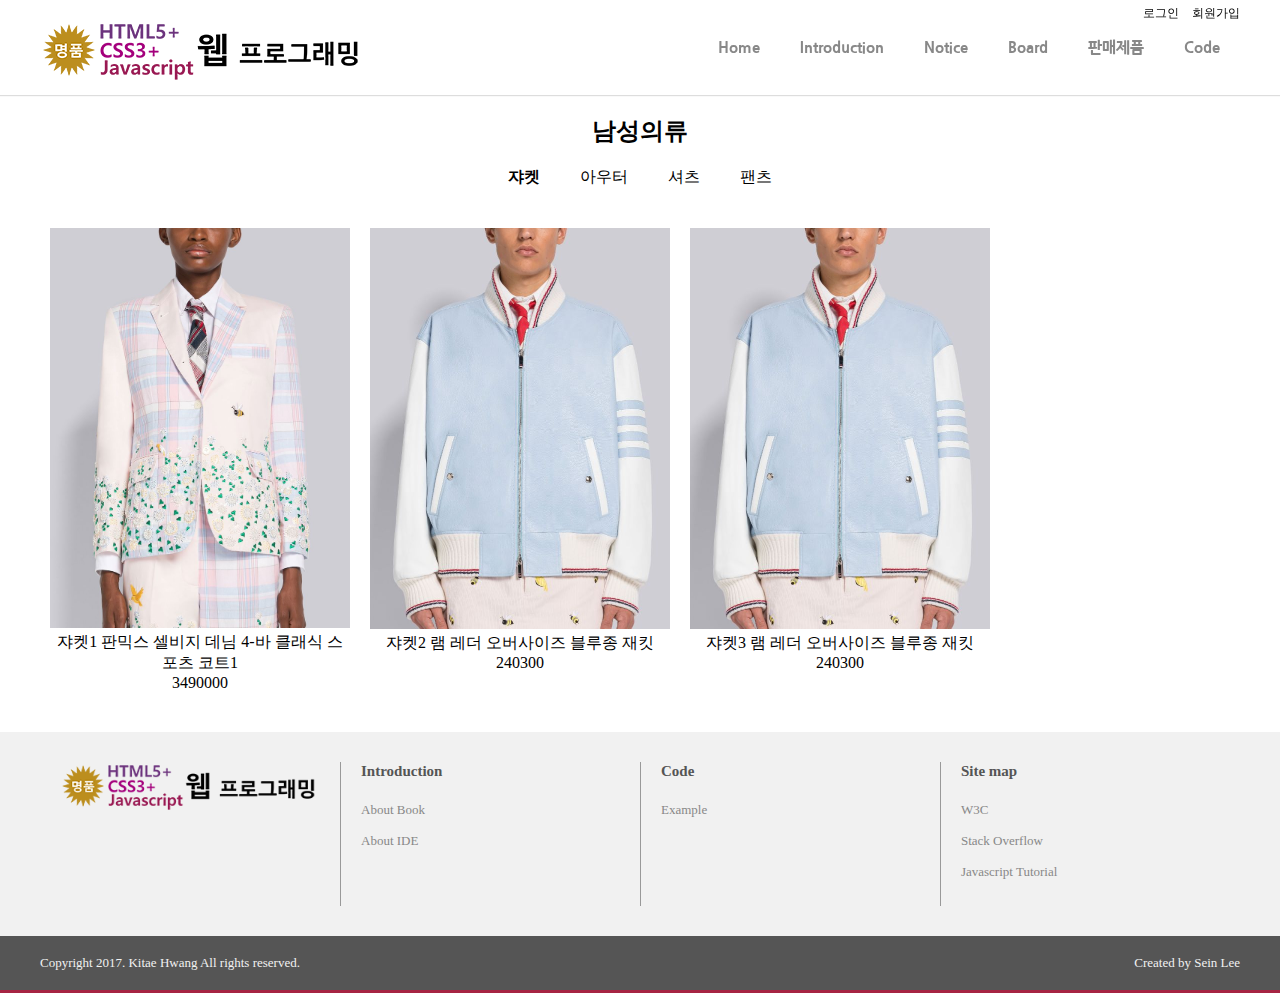
<file: man.html>
<!DOCTYPE html>
<html lang="ko">
<head>
    <meta charset="UTF-8">
    <meta name="viewport" content="width=device-width, initial-scale=1.0">
    <title>Document</title>
    <link rel="stylesheet" href="https://cdnjs.cloudflare.com/ajax/libs/font-awesome/6.4.2/css/all.min.css" integrity="sha512-z3gLpd7yknf1YoNbCzqRKc4qyor8gaKU1qmn+CShxbuBusANI9QpRohGBreCFkKxLhei6S9CQXFEbbKuqLg0DA==" crossorigin="anonymous" referrerpolicy="no-referrer" />
    <link rel="stylesheet" href="https://cdnjs.cloudflare.com/ajax/libs/animate.css/4.1.1/animate.min.css">
    <link rel="stylesheet" href="./css/index.css">
    <link rel="stylesheet" href="./css/rwd.css">
    <script src="https://cdnjs.cloudflare.com/ajax/libs/jquery/1.12.4/jquery.min.js" integrity="sha512-jGsMH83oKe9asCpkOVkBnUrDDTp8wl+adkB2D+//JtlxO4SrLoJdhbOysIFQJloQFD+C4Fl1rMsQZF76JjV0eQ==" crossorigin="anonymous" referrerpolicy="no-referrer"></script>
</head>
<body>
    
    <div class="header"></div>
    
    <section class="prdBox row">
        <div class="title">
            <h2>남성의류</h2>
        </div>
        <div class="list">
            <ul class="subcate">
                <li class="on"><a href="javascript:;">쟈켓</a></li>
                <li><a href="javascript:;">아우터</a></li>
                <li><a href="javascript:;">셔츠</a></li>
                <li><a href="javascript:;">팬츠</a></li>
            </ul>
            <div class="product">
                <!-- <ul>
                    <li>
                        <a href="./detail.html">
                            <img src="./images/네이비 울 플란넬 토널 엔지니어드 4-바 클래식 스포츠 코트.jpg" alt="">
                            <div class="info">
                                <p class="name">상품명</p>
                                <p class="price">판매가</p>
                            </div>
                        </a>
                    </li>
                </ul> -->
            </div>
        </div>
    </section>

    <div class="footer"></div>


    <script src="./js/common.js"></script>
    <script>
        let data = '';
        $.ajax({
            type:'GET',
            url:'./js/data.json',
            dataType:'json',
            success : function(rdata){
                // console.log(rdata)
                data = rdata.man
                // console.log(data)
                usedata("쟈켓")
            },
            error : function(xhr){
                alert(xhr.status+"/"+xhr.errorText)
            }
        })
    </script>
    <script src="./js/prdlist.js"></script>


</body>
</html>
</file>
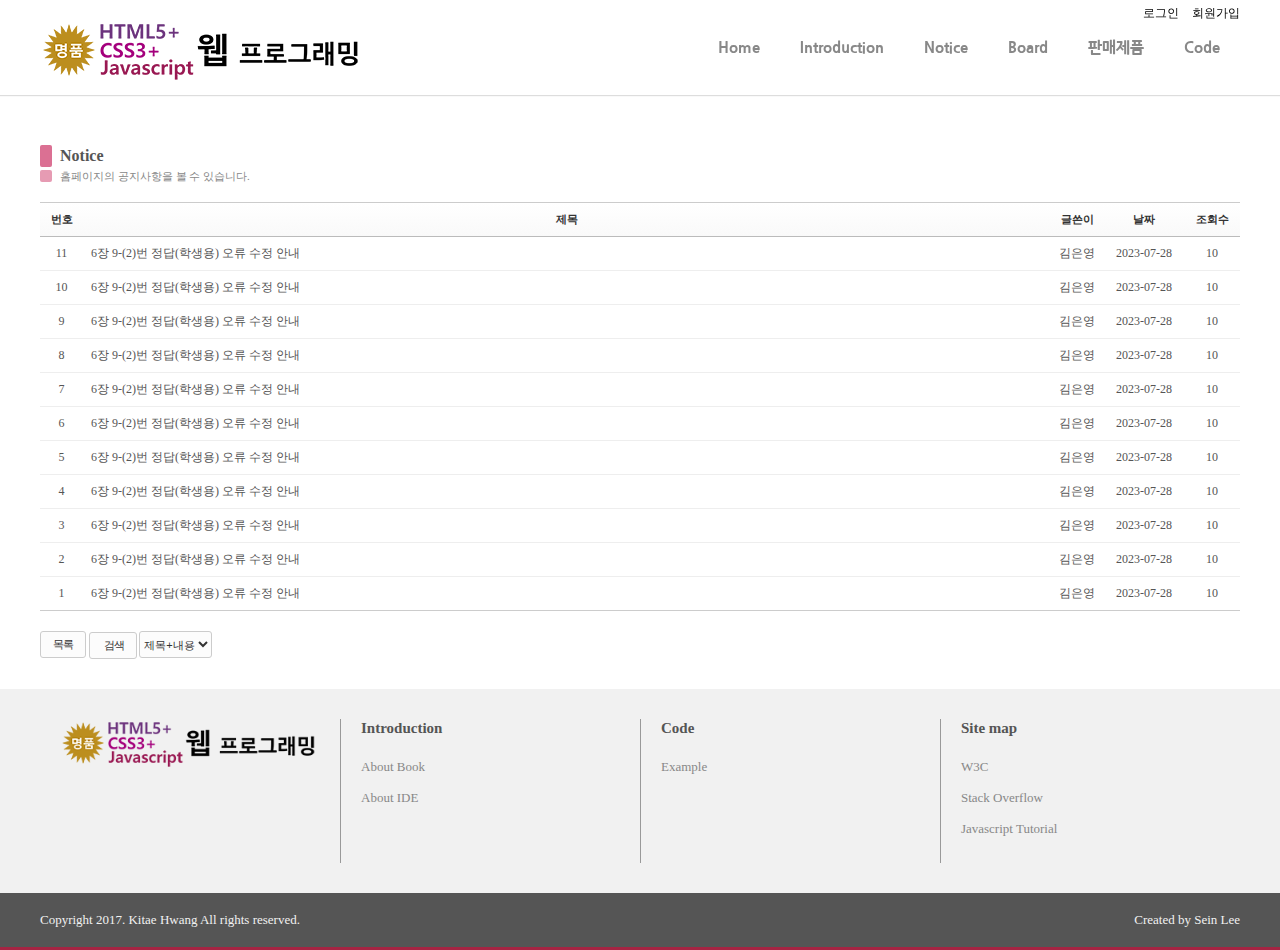
<file: notice.html>
<!DOCTYPE html>
<html lang="ko">
<head>
    <meta charset="UTF-8">
    <meta name="viewport" content="width=device-width, initial-scale=1.0">
    <title>Document</title>
    <link rel="stylesheet" href="https://cdnjs.cloudflare.com/ajax/libs/font-awesome/6.4.2/css/all.min.css" integrity="sha512-z3gLpd7yknf1YoNbCzqRKc4qyor8gaKU1qmn+CShxbuBusANI9QpRohGBreCFkKxLhei6S9CQXFEbbKuqLg0DA==" crossorigin="anonymous" referrerpolicy="no-referrer" />
    <link rel="stylesheet" href="https://cdnjs.cloudflare.com/ajax/libs/animate.css/4.1.1/animate.min.css">
    <link rel="stylesheet" href="./css/index.css">
    <link rel="stylesheet" href="./css/rwd.css">
    <script src="https://cdnjs.cloudflare.com/ajax/libs/jquery/1.12.4/jquery.min.js" integrity="sha512-jGsMH83oKe9asCpkOVkBnUrDDTp8wl+adkB2D+//JtlxO4SrLoJdhbOysIFQJloQFD+C4Fl1rMsQZF76JjV0eQ==" crossorigin="anonymous" referrerpolicy="no-referrer"></script>
</head>
<body>
    
    <div class="header"></div>
    
    <section id="notice">
        <div class="row">
            <div class="title">
                <h2><span></span>Notice</h2>
                <p><span></span>홈페이지의 공지사항을 볼 수 있습니다.</p>
            </div>
            <div class="board">
                <table>
                    <colgroup>
                        <col>
                        <col>
                        <col>
                        <col>
                        <col>
                    </colgroup>
                    <thead>
                        <tr>
                            <th>번호</th>
                            <th>제목</th>
                            <th>글쓴이</th>
                            <th>날짜</th>
                            <th>조회수</th>
                        </tr>
                    </thead>
                    <tbody>
                        <tr>
                            <td>11</td>
                            <td>6장 9-(2)번 정답(학생용) 오류 수정 안내</td>
                            <td>김은영</td>
                            <td>2023-07-28</td>
                            <td>10</td>
                        </tr>
                        <tr>
                            <td>10</td>
                            <td>6장 9-(2)번 정답(학생용) 오류 수정 안내</td>
                            <td>김은영</td>
                            <td>2023-07-28</td>
                            <td>10</td>
                        </tr>
                        <tr>
                            <td>9</td>
                            <td>6장 9-(2)번 정답(학생용) 오류 수정 안내</td>
                            <td>김은영</td>
                            <td>2023-07-28</td>
                            <td>10</td>
                        </tr>
                        <tr>
                            <td>8</td>
                            <td>6장 9-(2)번 정답(학생용) 오류 수정 안내</td>
                            <td>김은영</td>
                            <td>2023-07-28</td>
                            <td>10</td>
                        </tr>
                        <tr>
                            <td>7</td>
                            <td>6장 9-(2)번 정답(학생용) 오류 수정 안내</td>
                            <td>김은영</td>
                            <td>2023-07-28</td>
                            <td>10</td>
                        </tr>
                        <tr>
                            <td>6</td>
                            <td>6장 9-(2)번 정답(학생용) 오류 수정 안내</td>
                            <td>김은영</td>
                            <td>2023-07-28</td>
                            <td>10</td>
                        </tr>
                        <tr>
                            <td>5</td>
                            <td>6장 9-(2)번 정답(학생용) 오류 수정 안내</td>
                            <td>김은영</td>
                            <td>2023-07-28</td>
                            <td>10</td>
                        </tr>
                        <tr>
                            <td>4</td>
                            <td>6장 9-(2)번 정답(학생용) 오류 수정 안내</td>
                            <td>김은영</td>
                            <td>2023-07-28</td>
                            <td>10</td>
                        </tr>
                        <tr>
                            <td>3</td>
                            <td>6장 9-(2)번 정답(학생용) 오류 수정 안내</td>
                            <td>김은영</td>
                            <td>2023-07-28</td>
                            <td>10</td>
                        </tr>
                        <tr>
                            <td>2</td>
                            <td>6장 9-(2)번 정답(학생용) 오류 수정 안내</td>
                            <td>김은영</td>
                            <td>2023-07-28</td>
                            <td>10</td>
                        </tr>
                        <tr>
                            <td>1</td>
                            <td>6장 9-(2)번 정답(학생용) 오류 수정 안내</td>
                            <td>김은영</td>
                            <td>2023-07-28</td>
                            <td>10</td>
                        </tr>
                    </tbody>
                </table>   
            </div>
            <div class="btn">
                <a href="#">
                    <i class="fa-solid fa-bars"></i>
                    <span>목록</span>
                </a>
                <form action="#" method="post" name="searchbox" class="searchbox">
                    <fieldset>
                        <legend>검색</legend>
                        <input type="text">
                        <button type="submit"><i class="fa-solid fa-magnifying-glass"></i></button>
                        <label for="">검색</label>
                    </fieldset>
                    <fieldset>
                        <legend>검색범위</legend>
                        <select name="searchTit" id="searchTit">
                            <option value="opt1">제목+내용</option>
                            <option value="opt2">제목</option>
                            <option value="opt3">내용</option>
                            <option value="opt4">댓글</option>
                            <option value="opt5">이름</option>
                            <option value="opt6">닉네임</option>
                            <option value="opt7">아이디</option>
                            <option value="opt8">태그</option>
                        </select>
                    </fieldset>
                </form>
            </div>
        </div>
    </section>

    <div class="footer"></div>

    <script src="./js/common.js"></script>
</body>
</html>
</file>
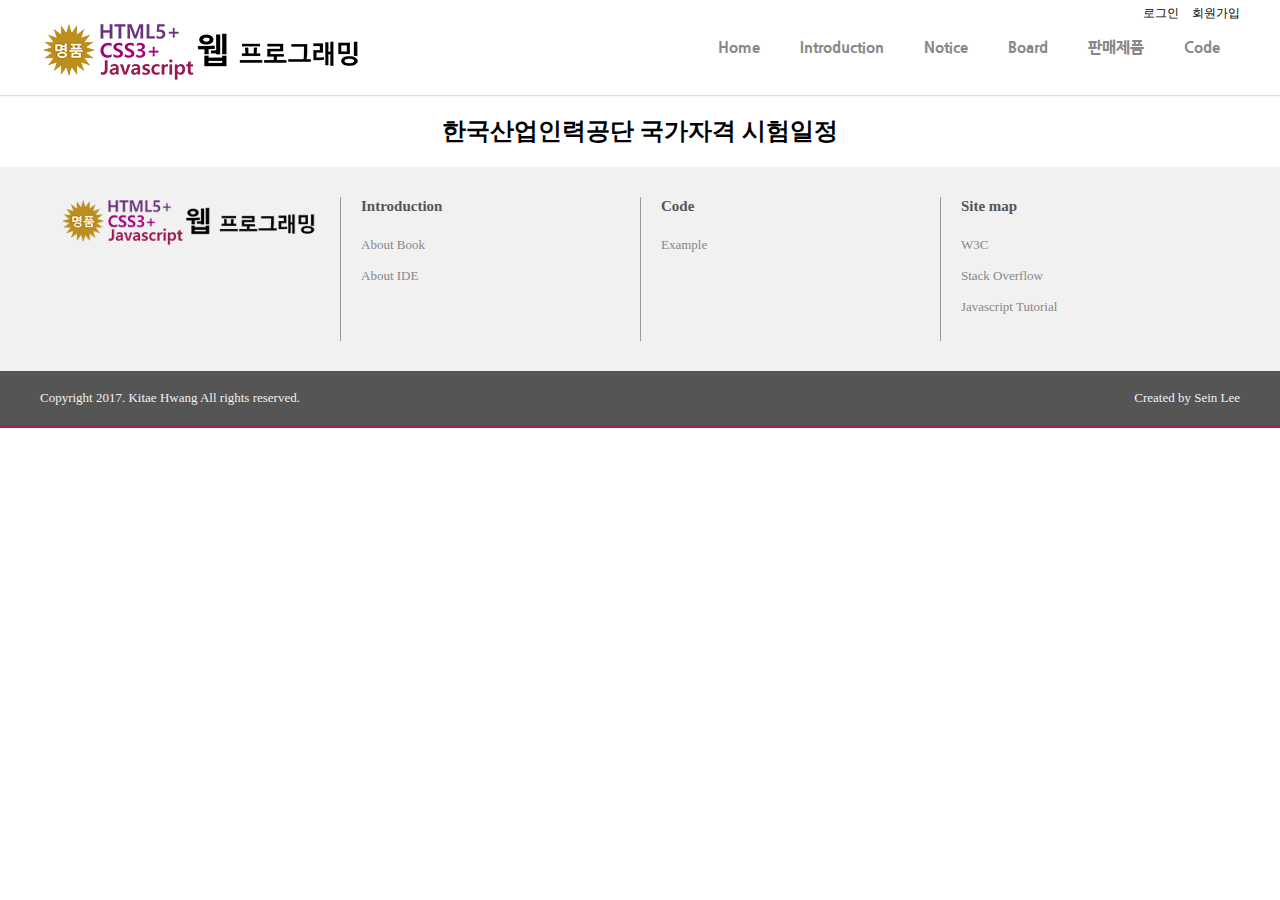
<file: schedule.html>
<!DOCTYPE html>
<html lang="ko">
<head>
    <meta charset="UTF-8">
    <meta name="viewport" content="width=device-width, initial-scale=1.0">
    <title>Document</title>
    <link rel="stylesheet" href="https://cdnjs.cloudflare.com/ajax/libs/font-awesome/6.4.2/css/all.min.css" integrity="sha512-z3gLpd7yknf1YoNbCzqRKc4qyor8gaKU1qmn+CShxbuBusANI9QpRohGBreCFkKxLhei6S9CQXFEbbKuqLg0DA==" crossorigin="anonymous" referrerpolicy="no-referrer" />
    <link rel="stylesheet" href="https://cdnjs.cloudflare.com/ajax/libs/animate.css/4.1.1/animate.min.css">
    <link rel="stylesheet" href="./css/index.css">
    <link rel="stylesheet" href="./css/rwd.css">
    <script src="https://cdnjs.cloudflare.com/ajax/libs/jquery/1.12.4/jquery.min.js" integrity="sha512-jGsMH83oKe9asCpkOVkBnUrDDTp8wl+adkB2D+//JtlxO4SrLoJdhbOysIFQJloQFD+C4Fl1rMsQZF76JjV0eQ==" crossorigin="anonymous" referrerpolicy="no-referrer"></script>
</head>
<body>
    
    <div class="header"></div>
    
    <section class="prdBox row">
        <div class="title">
            <h2>한국산업인력공단 국가자격 시험일정</h2>
        </div>
        
    </section>

    <div class="footer"></div>


    <script src="./js/common.js"></script>
    <script>
        let data = '';
        $.ajax({
            type:'GET',
            url:'https://apis.data.go.kr/B190001/localGiftsPaymentV2/paymentsV2?serviceKey=tsxcXyzF%2BXgzdg7s3iUG9BMSxzhXszdC68k9VquGWo9zq657lbmJPTjMzeWFsX5JhFXJvf8Yfgeh56Vou5hiog%3D%3D&page=1&perPage=20&cond[par_gend::EQ]=F&cond[par_ag::EQ]=02&cond[pvsn_inst_cd::EQ]=I0000001',
            dataType:'json',
            success : function(rdata){
                console.log(rdata.data)
            },
            error : function(xhr){
                alert(xhr.status+"/"+xhr.errorText)
            }
        })

       
    </script>
    


</body>
</html>
</file>
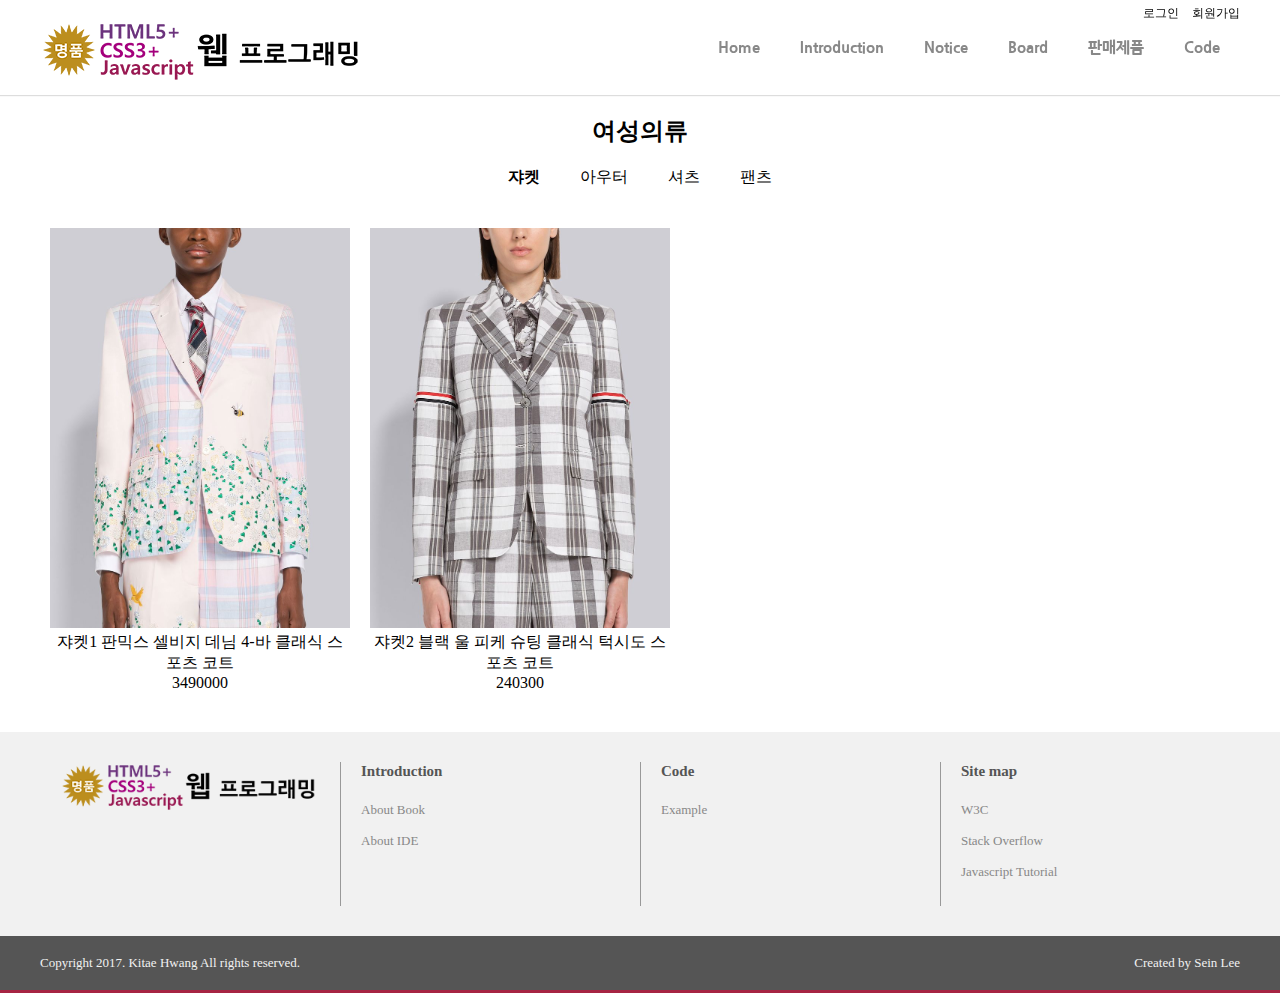
<file: woman.html>
<!DOCTYPE html>
<html lang="ko">
<head>
    <meta charset="UTF-8">
    <meta name="viewport" content="width=device-width, initial-scale=1.0">
    <title>Document</title>
    <link rel="stylesheet" href="https://cdnjs.cloudflare.com/ajax/libs/font-awesome/6.4.2/css/all.min.css" integrity="sha512-z3gLpd7yknf1YoNbCzqRKc4qyor8gaKU1qmn+CShxbuBusANI9QpRohGBreCFkKxLhei6S9CQXFEbbKuqLg0DA==" crossorigin="anonymous" referrerpolicy="no-referrer" />
    <link rel="stylesheet" href="https://cdnjs.cloudflare.com/ajax/libs/animate.css/4.1.1/animate.min.css">
    <link rel="stylesheet" href="./css/index.css">
    <link rel="stylesheet" href="./css/rwd.css">
    <script src="https://cdnjs.cloudflare.com/ajax/libs/jquery/1.12.4/jquery.min.js" integrity="sha512-jGsMH83oKe9asCpkOVkBnUrDDTp8wl+adkB2D+//JtlxO4SrLoJdhbOysIFQJloQFD+C4Fl1rMsQZF76JjV0eQ==" crossorigin="anonymous" referrerpolicy="no-referrer"></script>
</head>
<body>
    
    <div class="header"></div>
    
    <section class="prdBox row">
        <div class="title">
            <h2>여성의류</h2>
        </div>
        <div class="list">
            <ul class="subcate">
                <li class="on"><a href="javascript:;">쟈켓</a></li>
                <li><a href="javascript:;">아우터</a></li>
                <li><a href="javascript:;">셔츠</a></li>
                <li><a href="javascript:;">팬츠</a></li>
            </ul>
            <div class="product">
                <!-- <ul>
                    <li>
                        <a href="./detail.html">
                            <img src="./images/네이비 울 플란넬 토널 엔지니어드 4-바 클래식 스포츠 코트.jpg" alt="">
                            <div class="info">
                                <p class="name">상품명</p>
                                <p class="price">판매가</p>
                            </div>
                        </a>
                    </li>
                </ul> -->
            </div>
        </div>
    </section>

    <div class="footer"></div>


    <script src="./js/common.js"></script>
    <script>
        let data = '';
        $.ajax({
            type:'GET',
            url:'./js/data.json',
            dataType:'json',
            success : function(rdata){
                // console.log(rdata.woman)
                data = rdata.woman
                usedata("쟈켓")
            },
            error : function(xhr){
                alert(xhr.status+"/"+xhr.errorText)
            }
        })
    </script>
    <script src="./js/prdlist.js"></script>


</body>
</html>
</file>
<file: css/index.css>
@charset "utf-8";
@import url('https://fonts.googleapis.com/css2?family=Nanum+Gothic&display=swap');
* { padding:0; margin:0; box-sizing:border-box }
ul, ol { list-style: none; }
a { text-decoration:none; color:inherit }
.cf::after { content:''; display:block; clear:both }
img { max-width:100%; }
table { width:100%; border-collapse:collapse; table-layout: fixed; }
.row { max-width:1200px; margin:0 auto; }
button { border:none; cursor:pointer; }
::placeholder { font-size:13px; color:red }
.blind { position:absolute; width:1px; height:1px; overflow:hidden;
    line-height:0px; text-indent:-9999px; font-size:0px; }


#header { border:0px solid #000; 
     padding:0px 0; position:sticky; top:0; z-index:999; background:#fff; box-shadow:0 1px 1px #ddd;   }
#header .opennav { display:none; }
#header .mobnavclose { display:none; }

#header h1 { float:left; margin-top:20px } 
#header nav { float:right; }
#header .member { position:absolute; top:5px; right:0; font-size:12px;
    z-index:9999;
}
#header .member a { margin-left:10px }
#header > div { position:relative; }

nav .depth1 > li { font-size:15px; color:#888888; 
    font-weight:900; 
    font-family: 'Nanum Gothic', sans-serif;
    padding:40px 20px; 
    float:left; 
    position:relative;
    transition:all 0.5s; 
} 
nav .depth1 > li > i { display:none }
nav .depth1 > li:hover {color:#000; }
nav .depth2 { position:absolute; top:100%; left:0; border:1px solid #000;
    width:220px; background:#333; padding:20px 0; 
    border-top:3px solid #cda25a;
    display:none; z-index:999;
    /* transition:all 0.5s;  */
}
nav .depth1 > li:hover .depth2 { display:block }

nav .depth2 li { font-size:13px; color:#9d9d9d; line-height:3 }
nav .depth2 li a { display:block; padding:0 20px; }
nav .depth2 li:hover { color:#cda25a }

/* 메인화면 섹션 */
#section { position:relative;  }
#section article:nth-child(2) > div {
    width:32%; float:left; 
    border:0px solid #000;
    text-align:center; overflow:hidden;
}
#section article:nth-child(2) > div img {
    transition:all 0.5s; 
    transform:scale(1)
}
#section article:nth-child(2) > div:hover img {
    transform:scale(0.95)
}

#section article:nth-child(2) > div:nth-child(2) {
    margin:0 2%; 
}

#section article:nth-child(3) ul li { width:49%; float:left; margin-top:30px; }
#section article:nth-child(3) ul li:nth-child(odd) { margin-right:2% }
#section article:nth-child(3) ul li h2 { font-size:12px; color:#333; border-bottom:2px solid #000; margin-bottom:10px }
#section article:nth-child(3) ul li h2 a {border:1px solid #ddd; padding:8px 15px; display:inline-block; letter-spacing:-0.5px; border-radius:3px 3px 0 0; }
#section article:nth-child(3) ul li h2 a:hover { text-decoration:underline }
#section article:nth-child(3) ul li table {border:0px solid #000; font-size:12px; table-layout: fixed;}
#section article:nth-child(3) ul li table td {border:0px solid #000; padding:1px 5px; white-space:nowrap; overflow:hidden; text-overflow: ellipsis;  }
#section article:nth-child(3) ul li table td:nth-child(2) {width:110px; text-align:center;  }
#section article:nth-child(3) ul li table td:nth-child(3) {width:60px; text-align:center;  }

#section article:nth-child(4) { padding:30px 0;  }
#section article:nth-child(4) dl { font-size:12px; color:#333; }
#section article:nth-child(4) dl dt { float:left; clear:both; padding-right:0.5em; }
#section article:nth-child(4) dl dd { float:left; }

#footer .bottom-menu { padding:30px 0; background:#f1f1f1}
#footer .bottom-menu h1 { width:25%; float:left; padding:0 20px;  }
#footer .bottom-menu h1 img {
    /* transition:all 0.5s;  */
    animation:slideInDown 1s infinite;
    /* animation-name:slideInDown;
    animation-duration: 1s;
    animation-timing-function: ease;
    animation-iteration-count: infinite;
    animation-direction: alternate;
    animation-delay:0s;
    animation-fill-mode: both; */
}
#footer .bottom-menu h1:hover img {
    /* transform:translate(0px, 10px) scale(0.8) rotate(10deg) skew(30deg); */
    animation-play-state: paused;
}


#footer .bottom-menu .row div { width:75%; float:left;  }
#footer .bottom-menu .depth1 > li { width:33.33%; float:left; 
    padding:0 20px;
    border-left:1px solid #999; 
    height:144px; 
}
#footer .bottom-menu .depth1 > li > a { font-size:15px; color:#555; font-weight:bold  }
#footer .bottom-menu .depth2 { margin:20px 0 0; }
#footer .bottom-menu .depth2 li { margin:13px 0; }
#footer .bottom-menu .depth2 li a { font-size:13px; color:#888; font-weight:normal;  }
#footer .company-info { background:#555; padding:19px; font-size:13px; color:#f1f1f1; border-bottom: 3px solid rgb(166, 36, 67); }
#footer .company-info span:nth-child(1) { float:left; }
#footer .company-info span:nth-child(2) { float:right; }


/* aboutbook 화면 스타일 */
#aboutbook { font-size:14px; line-height:1.6; padding:30px 0; }
#aboutbook article:nth-child(1) { border-bottom:1px solid #9d9d9d; }
#aboutbook article:nth-child(1) p { margin-bottom:20px }
#aboutbook article:nth-child(1) p:nth-child(1) strong { 
    font-size:26px; color:#b22222;
    display:block; }
#aboutbook article:nth-child(1) p:nth-child(3) span {
    color:#000080; font-weight:bold; }

#aboutbook article:nth-child(2) {
    padding:30px 0
}
#aboutbook article:nth-child(2) .content {
    margin-top:30px; 
}
#aboutbook article:nth-child(2) .content h2 {
    font-size:18px; color:#800080
}
#aboutbook article:nth-child(2) .content p {
    margin-left:40px; 
}
#aboutbook article:nth-child(2) .content p span { display:block; }


/* notice 게시판 */
#notice { padding:30px 0}
#notice .title { padding:20px 0}
#notice .title h2 { font-size:16px; color:#555; line-height:22px; position:relative; padding-left:20px;  }
#notice .title h2 span { display:inline-block; width:12px; height:22px; background:#db7093; border-radius:2px;  position:absolute; top:0; left:0 }
#notice .title p { font-size:11px; color:#888; position:relative;padding-left:20px; margin-top:3px; line-height:12px; }
#notice .title p span { display:inline-block; width:12px; height:12px; background:#db7093; opacity:0.7;  border-radius:2px;  position:absolute; top:0; left:0 }

#notice .board col:nth-child(1) { width:43px }
#notice .board col:nth-child(2) { width:auto }
#notice .board col:nth-child(3) { width:54px }
#notice .board col:nth-child(4) { width:80px }
#notice .board col:nth-child(5) { width:56px }
#notice .board table { font-size:12px; color:#555;
    border-top:1px solid #ccc;
    border-bottom:1px solid #ccc;
}
#notice .board table thead { 
    background: linear-gradient(to bottom,#fff,#F9F9F9);
}
#notice .board table th { font-size:11px; color:#333; padding:9px 0px; border-bottom:1px solid #bbb; }
#notice .board table td { padding:8px 0px; text-align:center }
#notice .board table tbody tr { 
    border-top:1px solid #eee;
}
#notice .board table td:nth-child(2) { text-align:left; padding:8px; white-space:nowrap; overflow:hidden; text-overflow:ellipsis }
#notice .board table tbody tr:hover {    background: #F9F9F9; }
#notice .btn { font-size:11px; color:#333; margin-top:20px  }
#notice .btn a { display:inline-block; padding: 0px 12px;
    height:27px; 
    line-height: 24px; border:1px solid #CCC;
    background: #FCFCFC; letter-spacing: -1px;
    border-radius:3px; text-shadow: 0 1px 0 #FFF;
    vertical-align:middle; 
}
#notice .btn a:hover {
    border-color: #AAA;
    box-shadow: 0 1px 4px rgba(0,0,0,.2);
}
#notice .btn i { 
    font-size: 14px;
    vertical-align: middle;
    color: #9791B9;
    text-shadow: 1px 1px 0 rgba(0,0,0,.1)
}
#notice .btn .searchbox { display:inline-block; vertical-align:middle;  }
#notice .btn .searchbox fieldset { display:inline-block; 
    padding: 0;
    line-height: 24px; border:1px solid #CCC;
    background: #FCFCFC; letter-spacing: -1px;
    border-radius:3px; text-shadow: 0 1px 0 #FFF; 
    position:relative; height:27px; 
}
#notice .btn .searchbox legend { display:none }
#notice .btn .searchbox fieldset input { border:none;
    height:24px; width:140px; display:none; 
}
#notice .btn .searchbox fieldset input:focus { outline-color:#db7093 }
#notice .btn .searchbox fieldset button { border:none; background:none; margin-left:12px;  }
#notice .btn .searchbox fieldset label { margin-right:12px }
#notice .btn .searchbox fieldset:hover {
    border-color: #AAA;
    box-shadow: 0 1px 4px rgba(0,0,0,.2);
}

#notice .btn select { border:none; font-size:11px; color:#333; height:25px; background:none; }
#notice .btn select:focus {outline-color:#db7093 }

/* example.html 페이지 */
#example .chapter { background:#dddddd; border-radius:8px; padding:10px; margin:30px 0 10px; text-align:center }
#example .chapter li { 
    display:inline-block; 
    margin:3px }
#example .chapter li a { 
    display:inline-block; 
    width: 58px;
    height: 33px; line-height:33px;
    color: white;
    background-color: rgb(51, 51, 51);
    font-size: 19px;
    border-radius: 8px;
    text-align:center;
}
#example .chapter li.active a {
    color:yellow;
}
#example .subchapter ul { background:#e7d3d3; padding:7px; 
    margin:10px 0; text-align:center;  border-radius: 8px;
    display:none; 
}
#example .subchapter ul.active { display:block; }
#example .subchapter ul li { display:inline-block; 
    margin:3px }
#example .subchapter ul li a {
    display:inline-block; 
    width: 62px;
    height: 24px; line-height:24px;
    color: white;
    background-color: #653333;
    font-size: 13px;
    border-radius: 6px;
    text-align:center;
}

#example .chapterContent {
    background:rgb(246,246,180);
    padding:10px; 
    border-radius:8px;
    margin-bottom:30px; 
 }
 #example #contentBox .contentList {
    display:none
 }
 #example #contentBox .contentList.active {
    display:block
 } 
 #example #contentBox .contentList .content { display:none } 
 #example #contentBox .contentList.active .content.active { display:block } 


#example #contentBox .contentList .content .title {
    background:#ffffe6;
    padding:10px;
    margin:10px 0; 
    border-radius:8px;
 }
#example #contentBox .contentList .content .title > div { border-bottom:1px solid #ddd; padding-bottom:10px; margin-bottom:10px }
#example #contentBox .contentList .content .title > div h2 { float:left; font-size:17px;  }
#example #contentBox .contentList .content .title > div div { float:right }
#example #contentBox .contentList .content .title details {
    font-size:13.5px; 
}
#example #contentBox .contentList .content .buttons {
    background:#ffffe6;
    padding:10px;
    margin:10px 0; 
    border-radius:8px;
    font-size:13.5px
}
#example #contentBox .contentList .content .buttons > div:nth-child(1) { float:left; }
#example #contentBox .contentList .content .buttons > div:nth-child(2) { float:right; }
#example #contentBox .contentList .content .buttons > div:nth-child(1) button { background:#e0e0a1; padding:7px 3px 3px;
    border: 1px solid rgb(150, 150, 110);
    box-shadow: 2px 2px 2px rgba(0, 0, 0, 0.4);
    border-radius: 8px;
}
#example #contentBox .contentList .content .buttons > div:nth-child(2) button { background:#e0e0e0; padding:7px 3px 3px;
    border: 1px solid rgb(150, 150, 150);
    box-shadow: 2px 2px 2px rgba(0, 0, 0, 0.4);
    border-radius: 8px;
}


/* login.html 페이지 */
#login .loginbox { max-width:450px; margin:50px auto }
#login .loginbox fieldset { border:none }
#login .loginbox legend { display:none }
#login .loginbox input { width:100%; border:none; 
    border-bottom:1px solid #000; height:36px; outline:none }
#login .loginbox input:focus { border-bottom-color:blue }
#login .loginbox form p { position:relative; margin:40px 0; }
#login .loginbox form label { position:absolute; top:0; left:0; }
#login .loginbox form label.on { position:absolute; top:-12px; left:0;
    font-size:12px; color:blue
}   
#login .loginbox form .btn { text-align:center; }
#login .loginbox form .btn button {
    width:280px; height:44px; background-color:#ededed; border-radius:50px;
}
#login .loginbox .sns_login { margin-top:30px }
#login .loginbox .sns_login li a {
    display:block; height:54px; line-height:54px; text-align:center;
    color:#fff; border-radius:5px; 
    margin:5px 0;
}
#login .loginbox .sns_login li:nth-child(1) a {
    background:#ffea26 url(../images/ico_kakao.png) no-repeat 10px center/50px 50px; color:#000;
}
#login .loginbox .sns_login li:nth-child(2) a {
    background:#00c300 url(../images/ico_naver.png) no-repeat 10px center/50px 50px;
}
#login .loginbox .sns_login li:nth-child(3) a {
    background:#405ea9 url(../images/ico_face.png) no-repeat 10px center/50px 50px;
}
#login .loginbox .sns_login li:nth-child(4) a {
    background:#888888 url(../images/ico_cellphone.png) no-repeat 10px center/50px 50px;
}


/* join.html 회원가입페이지 */
#join { margin:30px auto }
.appForm fieldset { border:none }
.appForm legend { display:none }
.appForm .nopilsoo { 
    padding-left:12px; 
}
.appForm .info_pilsoo {
    padding-bottom:10px; 
    border-bottom:2px solid #000; 
    font-size:15px; color:#f00;}
.appForm .pilsoo_item::before {content:"*"; 
    padding-right:8px; position:relative; top:4px; 
    font-weight:bold; font-size:17px; color:#f00;}
.appForm .app_list { padding:15px 0;
    border-bottom:1px solid #ddd }
.appForm .app_list li { padding:8px 0}   
.appForm .app_list li .tit_lbl { 
    float:left; width:150px; line-height:42px;  
    font-weight:bold; font-size:17px; letter-spacing: -2px;}  
.appForm .app_list li .app_content {float:right; width:calc(100% - 150px); } 
.appForm input[type=text],
.appForm input[type=password],
.appForm input[type=date] { height:45px; 
    border:1px solid #ccc; width:100%; padding:0 10px; 
    transition:all 0.5s
}
.appForm input[type=text]:hover,
.appForm input[type=password]:hover,
.appForm input[type=date]:hover { background:pink; border-color:red }

.appForm input.w160 { width:160px }   
.appForm  select { width:160px; height:45px;
    border:1px solid #ccc; padding:10px;
    appearance: none; 
    background:url(../images/ico_selectArr.png) no-repeat right center;
 }
 .appForm .idcheck {
    display:inline-block;
    height:45px; 
    line-height:45px; 
    padding:0 10px;
    background:#aaa;
    border-radius:10px; 
    font-size:14px; color:#fff; 
}
.appForm #pwdarea { position:relative; }
.appForm #pwdarea .pwdhint {
    position:absolute; top:0; left:0; 
    padding:15px 0 15px 10px; 
    width:100%; font-size:14px; color:#f00; 
    background:lime; transition:all 0.5s; 
}
.appForm #pwdarea .pwdhint.on {
    padding:0px 0 0px 10px; 
    color:blue; top:-14px;
}
.appForm .radio_area,
.appForm .checkbox_area { height:45px; } 
.appForm .css-radio,
.appForm .css-checkbox { display:none } 
.appForm .css-radio + label,
.appForm .css-checkbox + label { margin-right:15px; 
    padding-left:20px; 
    margin-top:13px; display:inline-block;
}
.appForm .css-radio + label {
    background:url(../images/bg_radio.png) no-repeat 0 0px;
    height:15px; line-height:15px; 
}
.appForm .css-radio:checked + label {
    background-position:0 -50px;
}
.appForm .css-checkbox + label {
    background:url(../images/bg_checkbox.png) no-repeat 0 0px/15px auto;
    height:15px; line-height:15px; 
}
.appForm .css-checkbox:checked + label {
    background-position:0 -15px;
}
.appForm #content_lbl { width:100%; height:245px; 
    border: 1px solid #ccc;
    padding: 10px;
    resize:unset;
}
.appForm .btn_line { text-align:center; margin:30px 0;  }
.appForm .btn_line button {
    background:#384d75; 
    font-size:20px; color:#fff;
    width:125px; height:50px; 
    border-radius:5px; 
}

/* 상품진열장 화면 */
.prdBox { text-align:center; margin:20px auto }
.prdBox .list .subcate { display:flex; justify-content:center; margin:20px 0 }
.prdBox .list .subcate li { margin:0 20px; }
.prdBox .list .subcate li.on a { font-weight:bold }
.prdBox .product ul { display:flex; justify-content:flex-start;
        flex-wrap:wrap; }
.prdBox .product ul li { width:25%; margin:20px 10px }
</file>
<file: css/rwd.css>
@media screen and (max-width:1024px) {

   #header { border:0px solid #000; 
        padding:0px 0; position:sticky; top:0; z-index:999; background:#fff; box-shadow:0 1px 1px #ddd;   }
   #header .opennav { display:block; 
        position:absolute; top:0px; left:10px;
        font-size:20px; }
   #header .mobnavclose { display:block; 
        position:absolute; top:-2px; left:300px; 
   }     
   #header .mobnavclose i { font-size:40px }

   #header h1 { float:none; margin-top:20px; text-align:center; } 
   #header h1 img { width:200px; }

   #header .mobnav { display:block; position:fixed; 
        top:0; left:-340px; height:100%; width:340px; 
        background:rgba(0,0,0,0.2);
        transition:all 0.5s; 
    }
    #header .mobnav.on { display:block; position:fixed; 
        top:0; left:0%; height:100%; width:100%; 
        background:rgba(0,0,0,0.2)
    }
   #header nav { float:none; 
    background:#fff; width:300px; 
    height:calc(100% - 50px);
    overflow-y:auto; 
    }
   #header .member { position:static;  
    /* top:5px; right:0;  */
        font-size:12px;
       z-index:9999; 
       background:#fff;
       height:50px; width:300px;
       line-height:50px; 
       border-bottom:1px solid #ddd; 
   }
   #header .member a { margin-left:10px }
   #header > div { position:relative; }
   nav .depth1 { overflow:hidden }
   nav .depth1 > li { font-size:15px; color:#888888; 
       font-weight:900; 
       font-family: 'Nanum Gothic', sans-serif;
       padding:0px 20px; 
       margin:20px 0; 
       float:none; 
       position:relative;
       transition:all 0.5s; 
   } 
   nav .depth1 > li > i { display:block; position:absolute; top:0; right:20px; cursor:pointer}
   nav .depth1 > li:hover {color:#000; }
   nav .depth2 { position:static; 
        /* top:100%; left:0;  */
        border:1px solid #000;
       width:100%; background:#333; padding:10px 0; 
       margin-top:10px; 
       border-top:3px solid #cda25a;
       display:none; z-index:999;
       /* transition:all 0.5s;  */
   }
   nav .depth1 > li:hover .depth2 { display:none }
   
   nav .depth2 li { font-size:13px; color:#9d9d9d; line-height:3 }
   nav .depth2 li a { display:block; padding:0 20px; }
   nav .depth2 li:hover { color:#cda25a }
   
   /* 메인화면 섹션 */
   #section { position:relative;  }
   #section article:nth-child(2) > div {
       width:32%; float:left; 
       border:0px solid #000;
       text-align:center; overflow:hidden;
   }
   #section article:nth-child(2) > div img {
       transition:all 0.5s; 
       transform:scale(1)
   }
   #section article:nth-child(2) > div:hover img {
       transform:scale(0.95)
   }
   
   #section article:nth-child(2) > div:nth-child(2) {
       margin:0 2%; 
   }
   
   #section article:nth-child(3) ul li { width:100%; float:left; margin-top:30px; }
   #section article:nth-child(3) ul li:nth-child(odd) { margin-right:0% }
   /* #section article:nth-child(3) ul li h2 { font-size:12px; color:#333; border-bottom:2px solid #000; margin-bottom:10px }
   #section article:nth-child(3) ul li h2 a {border:1px solid #ddd; padding:8px 15px; display:inline-block; letter-spacing:-0.5px; border-radius:3px 3px 0 0; }
   #section article:nth-child(3) ul li h2 a:hover { text-decoration:underline } */
   /* #section article:nth-child(3) ul li table {border:0px solid #000; font-size:12px; table-layout: fixed;}
#section article:nth-child(3) ul li table td {border:0px solid #000; padding:1px 5px; white-space:nowrap; overflow:hidden; text-overflow: ellipsis;  }
#section article:nth-child(3) ul li table td:nth-child(2) {width:110px; text-align:center;  }
#section article:nth-child(3) ul li table td:nth-child(3) {width:60px; text-align:center;  } */
   
   #section article:nth-child(4) { padding:30px 0;  }
   #section article:nth-child(4) dl { font-size:12px; color:#333; }
   #section article:nth-child(4) dl dt { float:left; clear:both; padding-right:0.5em; }
   #section article:nth-child(4) dl dd { float:left; }
   
   #footer .bottom-menu { padding:30px 0; background:#f1f1f1}
   #footer .bottom-menu h1 { width:25%; float:left; padding:0 20px;  }
   #footer .bottom-menu h1 img {
       /* transition:all 0.5s;  */
       animation:slideInDown 1s infinite;
       /* animation-name:slideInDown;
       animation-duration: 1s;
       animation-timing-function: ease;
       animation-iteration-count: infinite;
       animation-direction: alternate;
       animation-delay:0s;
       animation-fill-mode: both; */
   }
   #footer .bottom-menu h1:hover img {
       /* transform:translate(0px, 10px) scale(0.8) rotate(10deg) skew(30deg); */
       animation-play-state: paused;
   }
   
   
   #footer .bottom-menu .row div { width:75%; float:left;  }
   #footer .bottom-menu .depth1 > li { width:33.33%; float:left; 
       padding:0 20px;
       border-left:1px solid #999; 
       height:144px; 
   }
   #footer .bottom-menu .depth1 > li > a { font-size:15px; color:#555; font-weight:bold  }
   #footer .bottom-menu .depth2 { margin:20px 0 0; }
   #footer .bottom-menu .depth2 li { margin:13px 0; }
   #footer .bottom-menu .depth2 li a { font-size:13px; color:#888; font-weight:normal;  }
   #footer .company-info { background:#555; padding:19px; font-size:13px; color:#f1f1f1; border-bottom: 3px solid rgb(166, 36, 67); }
   #footer .company-info span:nth-child(1) { float:left; }
   #footer .company-info span:nth-child(2) { float:right; }
   
   
   /* aboutbook 화면 스타일 */
   #aboutbook { font-size:14px; line-height:1.6; padding:30px 0; }
   #aboutbook article:nth-child(1) { border-bottom:1px solid #9d9d9d; }
   #aboutbook article:nth-child(1) p { margin-bottom:20px }
   #aboutbook article:nth-child(1) p:nth-child(1) strong { 
       font-size:26px; color:#b22222;
       display:block; }
   #aboutbook article:nth-child(1) p:nth-child(3) span {
       color:#000080; font-weight:bold; }
   
   #aboutbook article:nth-child(2) {
       padding:30px 0
   }
   #aboutbook article:nth-child(2) .content {
       margin-top:30px; 
   }
   #aboutbook article:nth-child(2) .content h2 {
       font-size:18px; color:#800080
   }
   #aboutbook article:nth-child(2) .content p {
       margin-left:40px; 
   }
   #aboutbook article:nth-child(2) .content p span { display:block; }
   
   
   /* notice 게시판 */
   #notice { padding:30px 0}
   #notice .title { padding:20px 0}
   #notice .title h2 { font-size:16px; color:#555; line-height:22px; position:relative; padding-left:20px;  }
   #notice .title h2 span { display:inline-block; width:12px; height:22px; background:#db7093; border-radius:2px;  position:absolute; top:0; left:0 }
   #notice .title p { font-size:11px; color:#888; position:relative;padding-left:20px; margin-top:3px; line-height:12px; }
   #notice .title p span { display:inline-block; width:12px; height:12px; background:#db7093; opacity:0.7;  border-radius:2px;  position:absolute; top:0; left:0 }
   
   #notice .board col:nth-child(1) { width:43px }
   #notice .board col:nth-child(2) { width:auto }
   #notice .board col:nth-child(3) { width:54px }
   #notice .board col:nth-child(4) { width:80px }
   #notice .board col:nth-child(5) { width:56px }
   #notice .board table { font-size:12px; color:#555;
       border-top:1px solid #ccc;
       border-bottom:1px solid #ccc;
   }
   #notice .board table thead { 
       background: linear-gradient(to bottom,#fff,#F9F9F9);
   }
   #notice .board table th { font-size:11px; color:#333; padding:9px 0px; border-bottom:1px solid #bbb; }
   #notice .board table td { padding:8px 0px; text-align:center }
   #notice .board table tbody tr { 
       border-top:1px solid #eee;
   }
   #notice .board table td:nth-child(2) { text-align:left; padding:8px }
   #notice .board table tbody tr:hover {    background: #F9F9F9; }
   #notice .btn { font-size:11px; color:#333; margin-top:20px  }
   #notice .btn a { display:inline-block; padding: 0px 12px;
       height:27px; 
       line-height: 24px; border:1px solid #CCC;
       background: #FCFCFC; letter-spacing: -1px;
       border-radius:3px; text-shadow: 0 1px 0 #FFF;
       vertical-align:middle; 
   }
   #notice .btn a:hover {
       border-color: #AAA;
       box-shadow: 0 1px 4px rgba(0,0,0,.2);
   }
   #notice .btn i { 
       font-size: 14px;
       vertical-align: middle;
       color: #9791B9;
       text-shadow: 1px 1px 0 rgba(0,0,0,.1)
   }
   #notice .btn .searchbox { display:inline-block; vertical-align:middle;  }
   #notice .btn .searchbox fieldset { display:inline-block; 
       padding: 0;
       line-height: 24px; border:1px solid #CCC;
       background: #FCFCFC; letter-spacing: -1px;
       border-radius:3px; text-shadow: 0 1px 0 #FFF; 
       position:relative; height:27px; 
   }
   #notice .btn .searchbox legend { display:none }
   #notice .btn .searchbox fieldset input { border:none;
       height:24px; width:140px; display:none; 
   }
   #notice .btn .searchbox fieldset input:focus { outline-color:#db7093 }
   #notice .btn .searchbox fieldset button { border:none; background:none; margin-left:12px;  }
   #notice .btn .searchbox fieldset label { margin-right:12px }
   #notice .btn .searchbox fieldset:hover {
       border-color: #AAA;
       box-shadow: 0 1px 4px rgba(0,0,0,.2);
   }
   
   #notice .btn select { border:none; font-size:11px; color:#333; height:25px; background:none; }
   #notice .btn select:focus {outline-color:#db7093 }
   
   /* example.html 페이지 */
   #example .chapter { background:#dddddd; border-radius:8px; padding:10px; margin:30px 0 10px; text-align:center }
   #example .chapter li { 
       display:inline-block; 
       margin:3px }
   #example .chapter li a { 
       display:inline-block; 
       width: 58px;
       height: 33px; line-height:33px;
       color: white;
       background-color: rgb(51, 51, 51);
       font-size: 19px;
       border-radius: 8px;
       text-align:center;
   }
   #example .chapter li.active a {
       color:yellow;
   }
   #example .subchapter ul { background:#e7d3d3; padding:7px; 
       margin:10px 0; text-align:center;  border-radius: 8px;
       display:none; 
   }
   #example .subchapter ul.active { display:block; }
   #example .subchapter ul li { display:inline-block; 
       margin:3px }
   #example .subchapter ul li a {
       display:inline-block; 
       width: 62px;
       height: 24px; line-height:24px;
       color: white;
       background-color: #653333;
       font-size: 13px;
       border-radius: 6px;
       text-align:center;
   }
   
   #example .chapterContent {
       background:rgb(246,246,180);
       padding:10px; 
       border-radius:8px;
       margin-bottom:30px; 
    }
    #example #contentBox .contentList {
       display:none
    }
    #example #contentBox .contentList.active {
       display:block
    } 
    #example #contentBox .contentList .content { display:none } 
    #example #contentBox .contentList.active .content.active { display:block } 
   
   
   #example #contentBox .contentList .content .title {
       background:#ffffe6;
       padding:10px;
       margin:10px 0; 
       border-radius:8px;
    }
   #example #contentBox .contentList .content .title > div { border-bottom:1px solid #ddd; padding-bottom:10px; margin-bottom:10px }
   #example #contentBox .contentList .content .title > div h2 { float:left; font-size:17px;  }
   #example #contentBox .contentList .content .title > div div { float:right }
   #example #contentBox .contentList .content .title details {
       font-size:13.5px; 
   }
   #example #contentBox .contentList .content .buttons {
       background:#ffffe6;
       padding:10px;
       margin:10px 0; 
       border-radius:8px;
       font-size:13.5px
   }
   #example #contentBox .contentList .content .buttons > div:nth-child(1) { float:left; }
   #example #contentBox .contentList .content .buttons > div:nth-child(2) { float:right; }
   #example #contentBox .contentList .content .buttons > div:nth-child(1) button { background:#e0e0a1; padding:7px 3px 3px;
       border: 1px solid rgb(150, 150, 110);
       box-shadow: 2px 2px 2px rgba(0, 0, 0, 0.4);
       border-radius: 8px;
   }
   #example #contentBox .contentList .content .buttons > div:nth-child(2) button { background:#e0e0e0; padding:7px 3px 3px;
       border: 1px solid rgb(150, 150, 150);
       box-shadow: 2px 2px 2px rgba(0, 0, 0, 0.4);
       border-radius: 8px;
   }
   
   
   /* login.html 페이지 */
   #login .loginbox { max-width:450px; margin:50px auto }
   #login .loginbox fieldset { border:none }
   #login .loginbox legend { display:none }
   #login .loginbox input { width:100%; border:none; 
       border-bottom:1px solid #000; height:36px; outline:none }
   #login .loginbox input:focus { border-bottom-color:blue }
   #login .loginbox form p { position:relative; margin:40px 0; }
   #login .loginbox form label { position:absolute; top:0; left:0; }
   #login .loginbox form label.on { position:absolute; top:-12px; left:0;
       font-size:12px; color:blue
   }   
   #login .loginbox form .btn { text-align:center; }
   #login .loginbox form .btn button {
       width:280px; height:44px; background-color:#ededed; border-radius:50px;
   }
   #login .loginbox .sns_login { margin-top:30px }
   #login .loginbox .sns_login li a {
       display:block; height:54px; line-height:54px; text-align:center;
       color:#fff; border-radius:5px; 
       margin:5px 0;
   }
   #login .loginbox .sns_login li:nth-child(1) a {
       background:#ffea26 url(../images/ico_kakao.png) no-repeat 10px center/50px 50px; color:#000;
   }
   #login .loginbox .sns_login li:nth-child(2) a {
       background:#00c300 url(../images/ico_naver.png) no-repeat 10px center/50px 50px;
   }
   #login .loginbox .sns_login li:nth-child(3) a {
       background:#405ea9 url(../images/ico_face.png) no-repeat 10px center/50px 50px;
   }
   #login .loginbox .sns_login li:nth-child(4) a {
       background:#888888 url(../images/ico_cellphone.png) no-repeat 10px center/50px 50px;
   }
   
   
   /* join.html 회원가입페이지 */
   #join { margin:30px auto }
   .appForm fieldset { border:none }
   .appForm legend { display:none }
   .appForm .nopilsoo { 
       padding-left:12px; 
   }
   .appForm .info_pilsoo {
       padding-bottom:10px; 
       border-bottom:2px solid #000; 
       font-size:15px; color:#f00;}
   .appForm .pilsoo_item::before {content:"*"; 
       padding-right:8px; position:relative; top:4px; 
       font-weight:bold; font-size:17px; color:#f00;}
   .appForm .app_list { padding:15px 0;
       border-bottom:1px solid #ddd }
   .appForm .app_list li { padding:8px 0}   
   .appForm .app_list li .tit_lbl { 
       float:left; width:150px; line-height:42px;  
       font-weight:bold; font-size:17px; letter-spacing: -2px;}  
   .appForm .app_list li .app_content {float:right; width:calc(100% - 150px); } 
   .appForm input[type=text],
   .appForm input[type=password],
   .appForm input[type=date] { height:45px; 
       border:1px solid #ccc; width:100%; padding:0 10px; 
       transition:all 0.5s
   }
   .appForm input[type=text]:hover,
   .appForm input[type=password]:hover,
   .appForm input[type=date]:hover { background:pink; border-color:red }
   
   .appForm input.w160 { width:160px }   
   .appForm  select { width:160px; height:45px;
       border:1px solid #ccc; padding:10px;
       appearance: none; 
       background:url(../images/ico_selectArr.png) no-repeat right center;
    }
    .appForm .idcheck {
       display:inline-block;
       height:45px; 
       line-height:45px; 
       padding:0 10px;
       background:#aaa;
       border-radius:10px; 
       font-size:14px; color:#fff; 
   }
   .appForm #pwdarea { position:relative; }
   .appForm #pwdarea .pwdhint {
       position:absolute; top:0; left:0; 
       padding:15px 0 15px 10px; 
       width:100%; font-size:14px; color:#f00; 
       background:lime; transition:all 0.5s; 
   }
   .appForm #pwdarea .pwdhint.on {
       padding:0px 0 0px 10px; 
       color:blue; top:-14px;
   }
   .appForm .radio_area,
   .appForm .checkbox_area { height:45px; } 
   .appForm .css-radio,
   .appForm .css-checkbox { display:none } 
   .appForm .css-radio + label,
   .appForm .css-checkbox + label { margin-right:15px; 
       padding-left:20px; 
       margin-top:13px; display:inline-block;
   }
   .appForm .css-radio + label {
       background:url(../images/bg_radio.png) no-repeat 0 0px;
       height:15px; line-height:15px; 
   }
   .appForm .css-radio:checked + label {
       background-position:0 -50px;
   }
   .appForm .css-checkbox + label {
       background:url(../images/bg_checkbox.png) no-repeat 0 0px/15px auto;
       height:15px; line-height:15px; 
   }
   .appForm .css-checkbox:checked + label {
       background-position:0 -15px;
   }
   .appForm #content_lbl { width:100%; height:245px; 
       border: 1px solid #ccc;
       padding: 10px;
       resize:unset;
   }
   .appForm .btn_line { text-align:center; margin:30px 0;  }
   .appForm .btn_line button {
       background:#384d75; 
       font-size:20px; color:#fff;
       width:125px; height:50px; 
       border-radius:5px; 
   }


}

@media screen and (max-width:768px) {

    #section article:nth-child(2) > div {
        width:100%; float:left; 
        border:0px solid #000;
        text-align:center; overflow:hidden;
        margin:10px 0; 
        padding:0 10px; 
    }

    #section article:nth-child(2) > div:nth-child(2) {
        margin:10px 0%; 
    }


    #footer .bottom-menu h1 { width:100%; float:left; padding:0 20px; text-align:center;  }
    #footer .bottom-menu .row div { width:100%; float:left;  }
    #footer .bottom-menu .depth1 > li:nth-child(1) { 
        border-left:0px solid #999; 
    }


    /* 회원가입 */
    .appForm .app_list li .tit_lbl { 
        float:left; width:100%; line-height:42px;  
        font-weight:bold; font-size:17px; letter-spacing: -2px;}  
    .appForm .app_list li .app_content {float:right; width:100%; } 


    /* 공지사항 */
    #notice .board col:nth-child(1) { width:43px; display:none }
    #notice .board col:nth-child(3) { width:54px; display:none }
    #notice .board col:nth-child(5) { width:56px; display:none }

    #notice .board table th:nth-child(1) { display:none }
    #notice .board table th:nth-child(3) { display:none }
    #notice .board table th:nth-child(5) { display:none }
    #notice .board table td:nth-child(1) { display:none }
    #notice .board table td:nth-child(3) { display:none }
    #notice .board table td:nth-child(5) { display:none }

}
</file>
